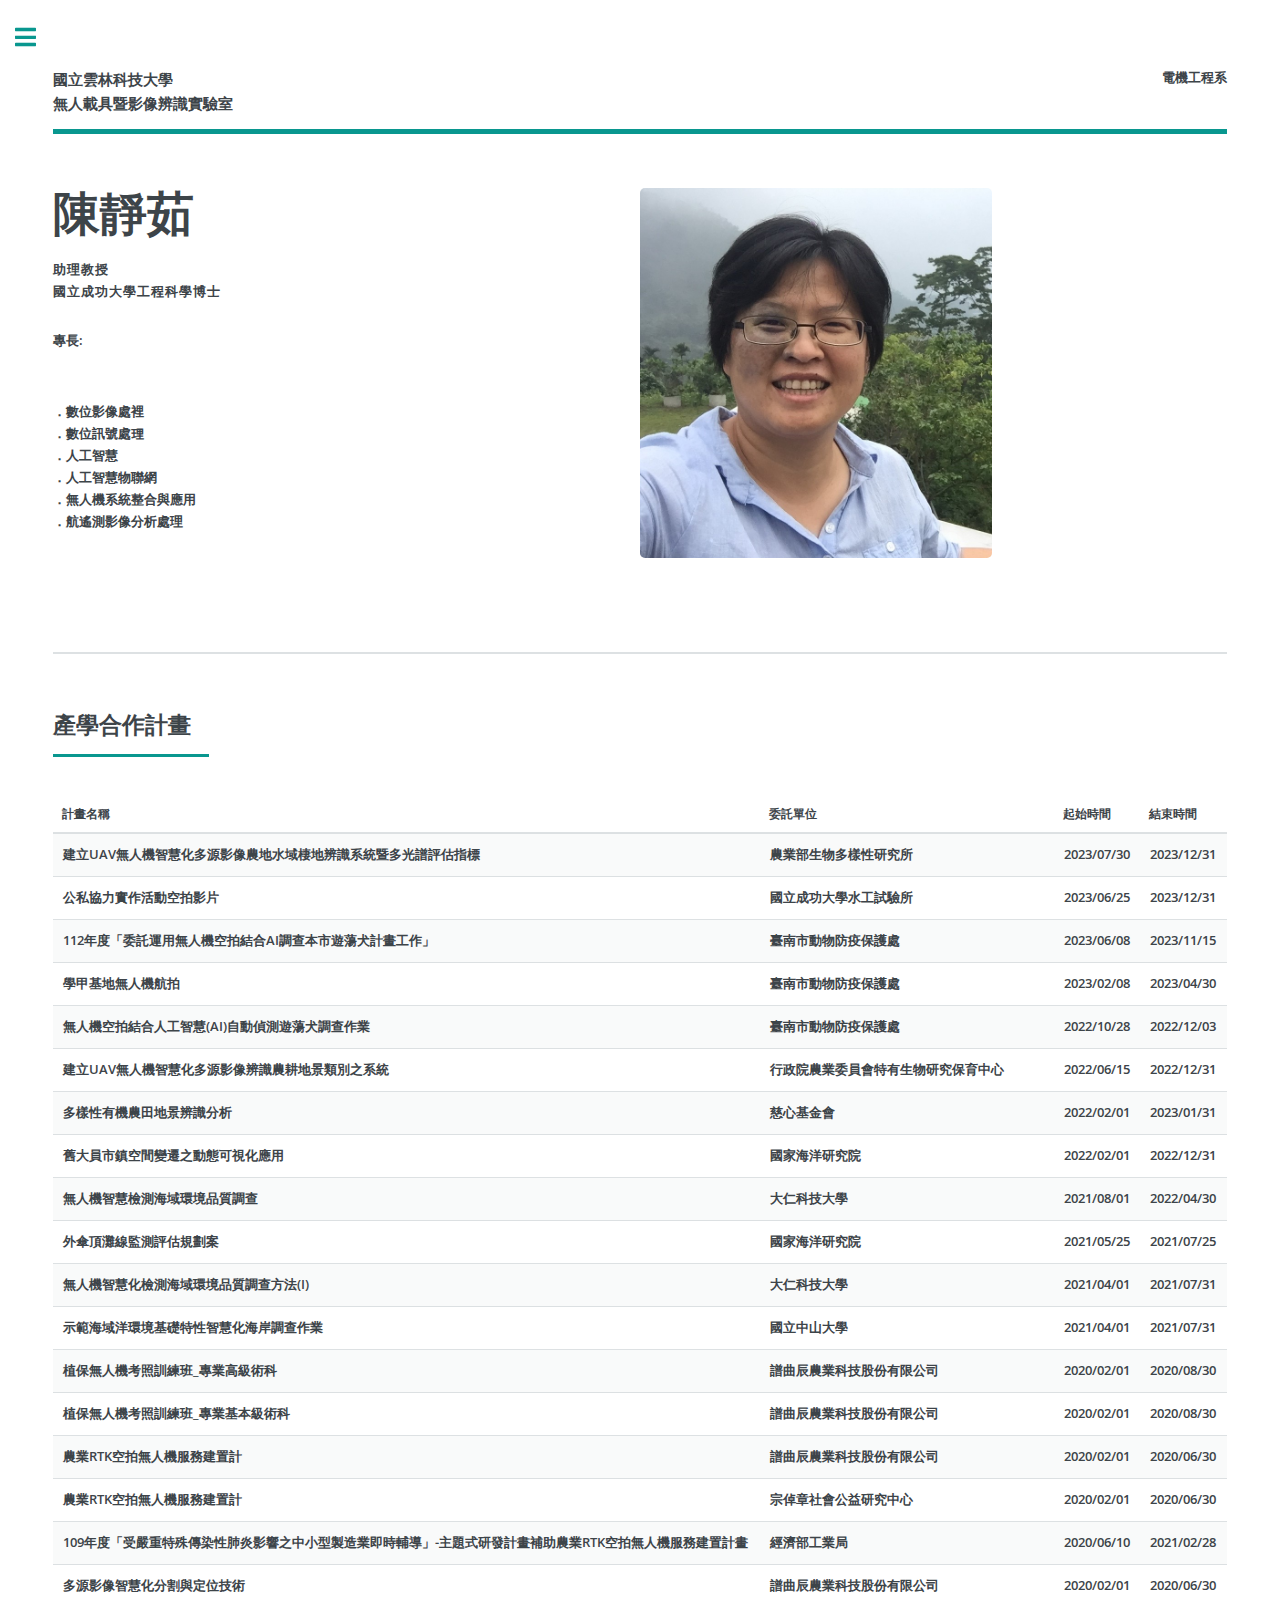
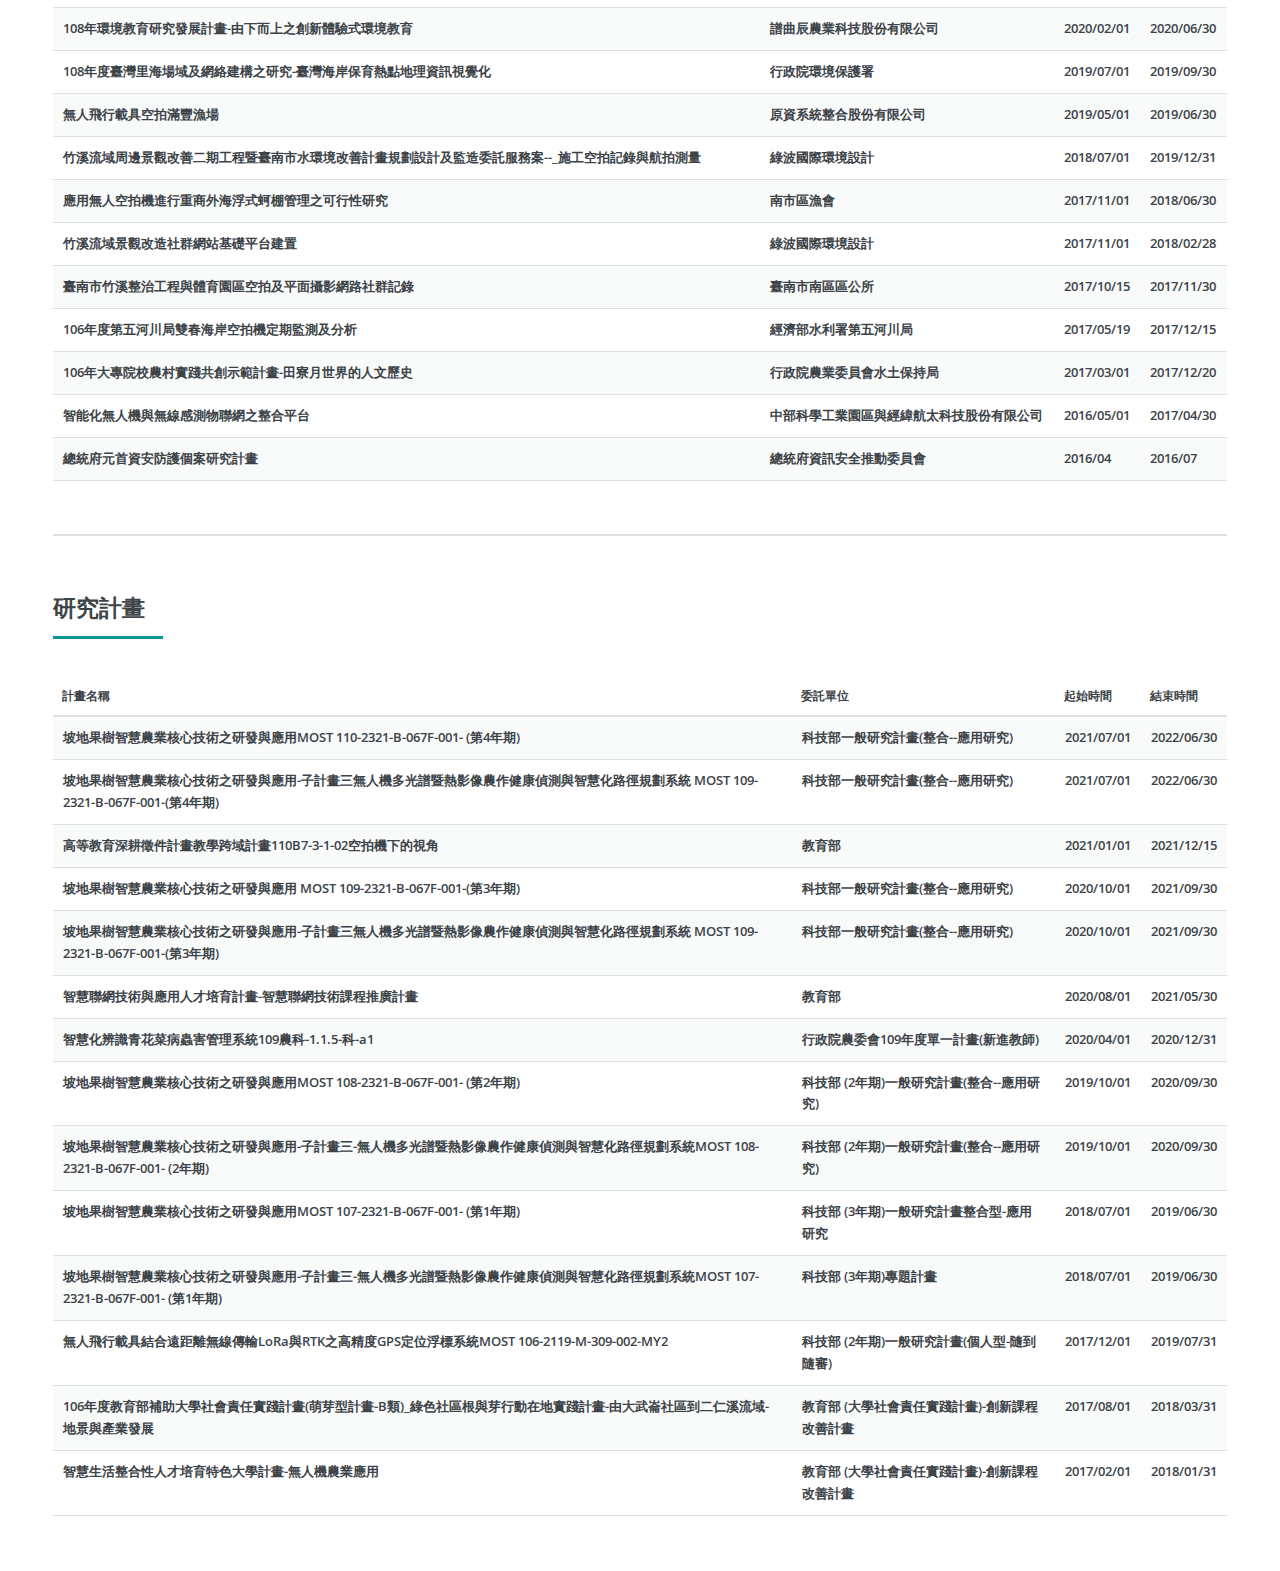
<file: index.html>
<!DOCTYPE HTML>
<!--
	Editorial by HTML5 UP
	html5up.net | @ajlkn
	Free for personal and commercial use under the CCA 3.0 license (html5up.net/license)
-->
<html>
	<head>
		<title>首頁</title>
		<meta charset="utf-8" />
		<meta name="viewport" content="width=device-width, initial-scale=1, user-scalable=no" />
		<link rel="stylesheet" href="assets/css/main.css" />
	</head>
	<body class="is-preload">

		<!-- Wrapper -->
			<div id="wrapper">

				<!-- Main -->
					<div id="main">
						<div class="inner">

							<!-- Header -->
								<header id="header">
									<a href="index.html" class="logo"><strong>國立雲林科技大學 <br />無人載具暨影像辨識實驗室</strong> </a>
									<ul class="icons">
										<li><strong>電機工程系</strong></li>
									</ul>
								</header>

							<!-- Banner -->
								<section id="banner">
									<div class="content">
										<header>
											<h1>陳靜茹</h1>
											<p><strong>助理教授</strong></br><strong>國立成功大學工程科學博士</strong></p>
											
										</header>
										<p><strong>專長:</strong></p></br>
										<p><strong>．數位影像處裡</br>．數位訊號處理</br>．人工智慧</br>．人工智慧物聯網</br>．無人機系統整合與應用</br>．航遙測影像分析處理</strong></p>
										<ul class="actions">
										</ul>
									</div>
									<span class="image object" >
										<img src="images/pic10.jpg" alt="" />
									</span>
								</section>

							<!-- Section -->
							<section>
								<header class="major">
									<h2>產學合作計畫</h2>
								</header>
								

								<div class="table-wrapper">
									<table>
										<thead>
											<tr>
												<th>計畫名稱</th>
												<th>委託單位</th>
												<th>起始時間</th>
												<th>結束時間</th>
											</tr>
										</thead>
										<tbody>
											<tr>
												<td><strong>建立UAV無人機智慧化多源影像農地水域棲地辨識系統暨多光譜評估指標</strong></td>
												<td><strong>農業部生物多樣性研究所</strong></td>
												<td><strong>2023/07/30</strong></td>
												<td><strong>2023/12/31</strong></td>
											</tr>
											<tr>
												<td><strong>公私協力實作活動空拍影片</strong></td>
												<td><strong>國立成功大學水工試驗所</strong></td>
												<td><strong>2023/06/25</strong></td>
												<td><strong>2023/12/31</strong></td>
											</tr>
											<tr>
												<td><strong>112年度「委託運用無人機空拍結合AI調查本市遊蕩犬計畫工作」</strong></td>
												<td><strong>臺南市動物防疫保護處</strong></td>
												<td><strong>2023/06/08</strong></td>
												<td><strong>2023/11/15</strong></td>
											</tr>
											<tr>
												<td><strong>學甲基地無人機航拍</strong></td>
												<td><strong>臺南市動物防疫保護處</strong></td>
												<td><strong>2023/02/08</strong></td>
												<td><strong>2023/04/30</strong></td>
											</tr>
											<tr>
												<td><strong>無人機空拍結合人工智慧(AI)自動偵測遊蕩犬調查作業</strong></td>
												<td><strong>臺南市動物防疫保護處</strong></td>
												<td><strong>2022/10/28</strong></td>
												<td><strong>2022/12/03</strong></td>
											</tr>
											<tr>
												<td><strong>建立UAV無人機智慧化多源影像辨識農耕地景類別之系統</strong></td>
												<td><strong>行政院農業委員會特有生物研究保育中心</strong></td>
												<td><strong>2022/06/15</strong></td>
												<td><strong>2022/12/31</strong></td>
											</tr>
											<tr>
												<td><strong>多樣性有機農田地景辨識分析 </strong></td>
												<td><strong>慈心基金會</strong></td>
												<td><strong>2022/02/01</strong></td>
												<td><strong>2023/01/31</strong></td>
											</tr>
											<tr>
												<td><strong>舊大員市鎮空間變遷之動態可視化應用</strong></td>
												<td><strong>國家海洋研究院</strong></td>
												<td><strong>2022/02/01</strong></td>
												<td><strong>2022/12/31</strong></td>
											</tr>
											<tr>
												<td><strong>無人機智慧檢測海域環境品質調查</strong></td>
												<td><strong>大仁科技大學</strong></td>
												<td><strong>2021/08/01</strong></td>
												<td><strong>2022/04/30</strong></td>
											</tr>
											<tr>
												<td><strong>外傘頂灘線監測評估規劃案</strong></td>
												<td><strong>國家海洋研究院</strong></td>
												<td><strong>2021/05/25</strong></td>
												<td><strong>2021/07/25</strong></td>
											</tr>
											<tr>
												<td><strong>無人機智慧化檢測海域環境品質調查方法(I)</strong></td>
												<td><strong>大仁科技大學</strong></td>
												<td><strong>2021/04/01</strong></td>
												<td><strong>2021/07/31</strong></td>
											</tr>
											<tr>
												<td><strong>示範海域洋環境基礎特性智慧化海岸調查作業</strong></td>
												<td><strong>國立中山大學</strong></td>
												<td><strong>2021/04/01</strong></td>
												<td><strong>2021/07/31</strong></td>
											</tr>
											<tr>
												<td><strong>植保無人機考照訓練班_專業高級術科</strong></td>
												<td><strong>譜曲辰農業科技股份有限公司</strong></td>
												<td><strong>2020/02/01</strong></td>
												<td><strong>2020/08/30</strong></td>
											</tr>
											<tr>
												<td><strong>植保無人機考照訓練班_專業基本級術科</strong></td>
												<td><strong>譜曲辰農業科技股份有限公司</strong></td>
												<td><strong>2020/02/01</strong></td>
												<td><strong>2020/08/30</strong></td>
											</tr>
											<tr>
												<td><strong>農業RTK空拍無人機服務建置計</strong></td>
												<td><strong>譜曲辰農業科技股份有限公司</strong></td>
												<td><strong>2020/02/01</strong></td>
												<td><strong>2020/06/30</strong></td>
											</tr>
											<tr>
												<td><strong>農業RTK空拍無人機服務建置計</strong></td>
												<td><strong>宗倬章社會公益研究中心</strong></td>
												<td><strong>2020/02/01</strong></td>
												<td><strong>2020/06/30</strong></td>
											</tr>
											<tr>
												<td><strong>109年度「受嚴重特殊傳染性肺炎影響之中小型製造業即時輔導」-主題式研發計畫補助農業RTK空拍無人機服務建置計畫
													</strong></td>
												<td><strong>經濟部工業局</strong></td>
												<td><strong>2020/06/10</strong></td>
												<td><strong>2021/02/28</strong></td>
											</tr>
											<tr>
												<td><strong>多源影像智慧化分割與定位技術</strong></td>
												<td><strong>譜曲辰農業科技股份有限公司</strong></td>
												<td><strong>2020/02/01</strong></td>
												<td><strong>2020/06/30</strong></td>
											</tr>
											<tr>
												<td><strong>108年環境教育研究發展計畫-由下而上之創新體驗式環境教育 </strong></td>
												<td><strong>譜曲辰農業科技股份有限公司</strong></td>
												<td><strong>2020/02/01</strong></td>
												<td><strong>2020/06/30</strong></td>
											</tr>
											<tr>
												<td><strong>108年度臺灣里海場域及網絡建構之研究-臺灣海岸保育熱點地理資訊視覺化 </strong></td>
												<td><strong>行政院環境保護署</strong></td>
												<td><strong>2019/07/01</strong></td>
												<td><strong>2019/09/30</strong></td>
											</tr>
											<tr>
												<td><strong>無人飛行載具空拍滿豐漁場</strong></td>
												<td><strong>原資系統整合股份有限公司</strong></td>
												<td><strong>2019/05/01</strong></td>
												<td><strong>2019/06/30</strong></td>
											</tr>
											<tr>
												<td><strong>竹溪流域周邊景觀改善二期工程暨臺南市水環境改善計畫規劃設計及監造委託服務案--_施工空拍記錄與航拍測量</strong></td>
												<td><strong>綠波國際環境設計</strong></td>
												<td><strong>2018/07/01</strong></td>
												<td><strong>2019/12/31</strong></td>
											</tr>
											<tr>
												<td><strong>應用無人空拍機進行重商外海浮式蚵棚管理之可行性研究</strong></td>
												<td><strong>南市區漁會</strong></td>
												<td><strong>2017/11/01</strong></td>
												<td><strong>2018/06/30</strong></td>
											</tr>

											<tr>
												<td><strong>竹溪流域景觀改造社群網站基礎平台建置</strong></td>
												<td><strong>綠波國際環境設計</strong></td>
												<td><strong>2017/11/01</strong></td>
												<td><strong>2018/02/28</strong></td>
											</tr>
											<tr>
												<td><strong>臺南市竹溪整治工程與體育園區空拍及平面攝影網路社群記錄</strong></td>
												<td><strong>臺南市南區區公所</strong></td>
												<td><strong>2017/10/15</strong></td>
												<td><strong>2017/11/30</strong></td>
											</tr>
											<tr>
												<td><strong>106年度第五河川局雙春海岸空拍機定期監測及分析</strong></td>
												<td><strong>經濟部水利署第五河川局</strong></td>
												<td><strong>2017/05/19</strong></td>
												<td><strong>2017/12/15</strong></td>
											</tr>
											<tr>
												<td><strong>106年大專院校農村實踐共創示範計畫-田寮月世界的人文歷史</strong></td>
												<td><strong>行政院農業委員會水土保持局</strong></td>
												<td><strong>2017/03/01</strong></td>
												<td><strong>2017/12/20</strong></td>
											</tr>
											<tr>
												<td><strong>智能化無人機與無線感測物聯網之整合平台</strong></td>
												<td><strong>中部科學工業園區與經緯航太科技股份有限公司</strong></td>
												<td><strong>2016/05/01</strong></td>
												<td><strong>2017/04/30</strong></td>
											</tr>
											<tr>
												<td><strong>總統府元首資安防護個案研究計畫</strong></td>
												<td><strong>總統府資訊安全推動委員會</strong></td>
												<td><strong>2016/04 </strong></td>
												<td><strong>2016/07</strong></td>
											</tr>
										</tbody>

									</table>
								</div>

									

								
							</section>
							<section>
								<header class="major">
									<h2>研究計畫</h2>
								</header>
								

								<div class="table-wrapper">
									<table>
										<thead>
											<tr>
												<th>計畫名稱</th>
												<th>委託單位</th>
												<th>起始時間</th>
												<th>結束時間</th>
											</tr>
										</thead>
										<tbody>
											<tr>
												<td><strong>坡地果樹智慧農業核心技術之研發與應用MOST 110-2321-B-067F-001- (第4年期)</strong></td>
												<td><strong>科技部一般研究計畫(整合--應用研究)</strong></td>
												<td><strong>2021/07/01</strong></td>
												<td><strong>2022/06/30</strong></td>
											</tr>
											<tr>
												<td><strong>坡地果樹智慧農業核心技術之研發與應用-子計畫三無人機多光譜暨熱影像農作健康偵測與智慧化路徑規劃系統 MOST 109-2321-B-067F-001-(第4年期)
													</strong></td>
												<td><strong>科技部一般研究計畫(整合--應用研究)</strong></td>
												<td><strong>2021/07/01</strong></td>
												<td><strong>2022/06/30</strong></td>
											</tr>
											<tr>
												<td><strong>高等教育深耕徵件計畫教學跨域計畫110B7-3-1-02空拍機下的視角</strong></td>
												<td><strong>教育部</strong></td>
												<td><strong>2021/01/01</strong></td>
												<td><strong>2021/12/15</strong></td>
											</tr>
											<tr>
												<td><strong>坡地果樹智慧農業核心技術之研發與應用 MOST 109-2321-B-067F-001-(第3年期)</strong></td>
												<td><strong>科技部一般研究計畫(整合--應用研究)</strong></td>
												<td><strong>2020/10/01</strong></td>
												<td><strong>2021/09/30</strong></td>
											</tr>
											<tr>
												<td><strong>坡地果樹智慧農業核心技術之研發與應用-子計畫三無人機多光譜暨熱影像農作健康偵測與智慧化路徑規劃系統 MOST 109-2321-B-067F-001-(第3年期)</strong></td>
												<td><strong>科技部一般研究計畫(整合--應用研究)</strong></td>
												<td><strong>2020/10/01</strong></td>
												<td><strong>2021/09/30</strong></td>
											</tr>
											<tr>
												<td><strong>智慧聯網技術與應用人才培育計畫-智慧聯網技術課程推廣計畫</strong></td>
												<td><strong>教育部</strong></td>
												<td><strong>2020/08/01</strong></td>
												<td><strong>2021/05/30</strong></td>
											</tr>
											<tr>
												<td><strong>智慧化辨識青花菜病蟲害管理系統109農科-1.1.5-科-a1 </strong></td>
												<td><strong>行政院農委會109年度單一計畫(新進教師)</strong></td>
												<td><strong>2020/04/01</strong></td>
												<td><strong>2020/12/31</strong></td>
											</tr>
											<tr>
												<td><strong>坡地果樹智慧農業核心技術之研發與應用MOST 108-2321-B-067F-001- (第2年期)</strong></td>
												<td><strong>科技部 (2年期)一般研究計畫(整合--應用研究)</strong></td>
												<td><strong>2019/10/01</strong></td>
												<td><strong>2020/09/30</strong></td>
											</tr>
											<tr>
												<td><strong>坡地果樹智慧農業核心技術之研發與應用-子計畫三-無人機多光譜暨熱影像農作健康偵測與智慧化路徑規劃系統MOST 108-2321-B-067F-001- (2年期)</strong></td>
												<td><strong>科技部 (2年期)一般研究計畫(整合--應用研究)</strong></td>
												<td><strong>2019/10/01</strong></td>
												<td><strong>2020/09/30</strong></td>
											</tr>
											<tr>
												<td><strong>坡地果樹智慧農業核心技術之研發與應用MOST 107-2321-B-067F-001- (第1年期)</strong></td>
												<td><strong>科技部 (3年期)一般研究計畫整合型-應用研究</strong></td>
												<td><strong>2018/07/01</strong></td>
												<td><strong>2019/06/30</strong></td>
											</tr>
											<tr>
												<td><strong>坡地果樹智慧農業核心技術之研發與應用-子計畫三-無人機多光譜暨熱影像農作健康偵測與智慧化路徑規劃系統MOST 107-2321-B-067F-001- (第1年期)</strong></td>
												<td><strong>科技部 (3年期)專題計畫</strong></td>
												<td><strong>2018/07/01</strong></td>
												<td><strong>2019/06/30</strong></td>
											</tr>
											<tr>
												<td><strong>無人飛行載具結合遠距離無線傳輸LoRa與RTK之高精度GPS定位浮標系統MOST 106-2119-M-309-002-MY2 </strong></td>
												<td><strong>科技部 (2年期)一般研究計畫(個人型-隨到隨審)</strong></td>
												<td><strong>2017/12/01</strong></td>
												<td><strong>2019/07/31</strong></td>
											</tr>
											<tr>
												<td><strong>106年度教育部補助大學社會責任實踐計畫(萌芽型計畫-B類)_綠色社區根與芽行動在地實踐計畫-由大武崙社區到二仁溪流域-地景與產業發展</strong></td>
												<td><strong>教育部 (大學社會責任實踐計畫)-創新課程改善計畫</strong></td>
												<td><strong>2017/08/01</strong></td>
												<td><strong>2018/03/31</strong></td>
											</tr>
											<tr>
												<td><strong>智慧生活整合性人才培育特色大學計畫-無人機農業應用</strong></td>
												<td><strong>教育部 (大學社會責任實踐計畫)-創新課程改善計畫</strong></td>
												<td><strong>2017/02/01</strong></td>
												<td><strong>2018/01/31</strong></td>
											</tr>
										</tbody>

									</table>
								</div>

									

								
							</section>
									<!--<section>
									<header class="major">
										<h2>計畫相關影片</h2>
									</header>
									<div class="posts">
										<article>
											<video class="image"width="320" height="240"  controls alt="">
												<source src="https://drive.google.com/file/d/1LUSdRInRn1Kz0rbnUiWyQl6Tg3vs3d57/view?usp=drive_link" type="video/mp4">
												</object> 
											  </video>
											<h3>無人機智慧辨識技術</h3>
											<ul class="actions">
											</ul>
										</article>
										<article>
											<video class="image"width="320" height="240"  controls alt="">
												<source src="https://drive.google.com/file/d/1xz4pvpMXoeLitFZB8HD5vb-BVql74wqQ/view?usp=drive_link" type="video/mp4">
												</object> 
											  </video>
											<h3>無人機結合AI控管遊蕩犬</h3>
											<ul class="actions">
											</ul>
										</article>
										<article>
											<video class="image"width="320" height="240"  controls alt="">
												<source src="https://drive.google.com/file/d/1XzflDi8s6D6rcv11UYFJbt_HZq4YmmeB/view?usp=drive_link" type="video/mp4">
												</object> 
											  </video>
											<h3>無人機精準農業智慧群飛應用科技</h3>
											<ul class="actions">
											</ul>
										</article>
										<article>
											<video class="image"width="320" height="240"  controls alt="">
												<source src="https://drive.google.com/file/d/1ltH1AwIxLGYCfnfnKNWhAJN8Th9mkIZn/view?usp=drive_link" type="video/mp4">
												</object> 
											  </video>
											<h3>不可不念雲科的理由之電機系老師都會運功🙌🏻</h3>
											<ul class="actions">
											</ul>
										</article>
									</div>
								</section>-->

						</div>
					</div>

				<!-- Sidebar -->
					<div id="sidebar">
						<div class="inner">

							<!-- Search 
								<section id="search" class="alt">
									<form method="post" action="#">
										<input type="text" name="query" id="query" placeholder="Search" />
									</form>
								</section>-->

							<!-- Menu -->
								<nav id="menu">
									<header class="major">
										<h2>Menu</h2>
									</header>
									<ul>
										<li><a href="index.html">首頁</a></li>
										<li><a href="generic.html">實驗室簡介</a></li>
										<li><a href="elements.html">獲獎紀錄</a></li>
										<li><a href="teach.html">論文與專題</a></li>
									</ul>
								</nav>
								<section>
									<header class="major">
										<h2>聯絡資訊</h2>
									</header>
									<!--<p>Sed varius enim lorem ullamcorper dolore aliquam aenean ornare velit lacus, ac varius enim lorem ullamcorper dolore. Proin sed aliquam facilisis ante interdum. Sed nulla amet lorem feugiat tempus aliquam.</p>
									-->
									<ul class="contact">
										<li class="icon solid fa-envelope"><a href="#">cjchen@yuntech.edu.tw</a></li>
										<li class="icon solid fa-phone">分機4253</li>
										<li class="icon solid fa-home">研究室EL324<br />
										</li>
									</ul>
								</section>
						</div>
					</div>

			</div>

		<!-- Scripts -->
			<script src="assets/js/jquery.min.js"></script>
			<script src="assets/js/browser.min.js"></script>
			<script src="assets/js/breakpoints.min.js"></script>
			<script src="assets/js/util.js"></script>
			<script src="assets/js/main.js"></script>

	</body>
</html>
</file>
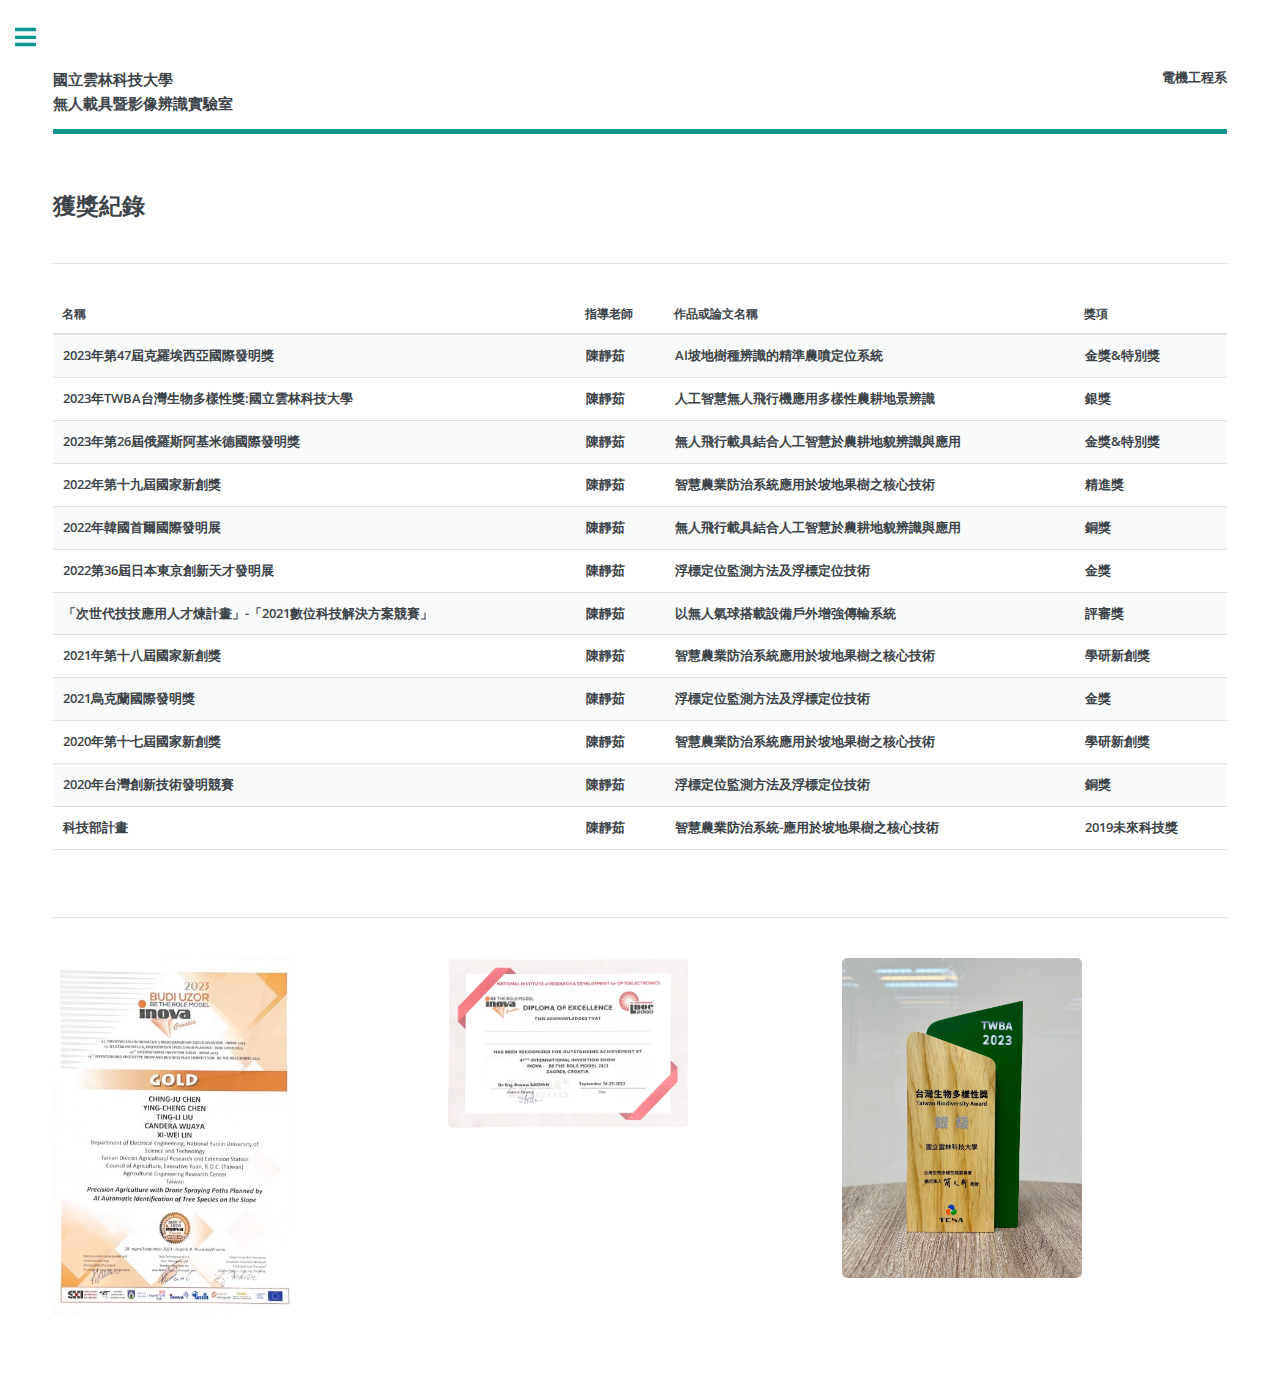
<file: elements.html>
<!DOCTYPE HTML>
<!--
	Editorial by HTML5 UP
	html5up.net | @ajlkn
	Free for personal and commercial use under the CCA 3.0 license (html5up.net/license)
-->
<html>
	<head>
		<title>實驗室簡介</title>
		<meta charset="utf-8" />
		<meta name="viewport" content="width=device-width, initial-scale=1, user-scalable=no" />
		<link rel="stylesheet" href="assets/css/main.css" />
	</head>
	<body class="is-preload">

		<!-- Wrapper -->
			<div id="wrapper">

				<!-- Main -->
					<div id="main">
						<div class="inner">

							<!-- Header -->
								<header id="header">
									<a href="index.html" class="logo"><strong>國立雲林科技大學 <br />無人載具暨影像辨識實驗室</strong> </a>
									<ul class="icons">
										<li><strong>電機工程系</strong></li>
									</ul>
								</header>

							<!-- Content -->
								<section>
									<header class="main">
										<h2>獲獎紀錄</h2>
									</header>
									<hr class="major" />

									<div class="table-wrapper">
                                        <table>
                                            <thead>
                                                <tr>
                                                    <th>名稱</th>
                                                    <th>指導老師</th>
                                                    <th>作品或論文名稱</th>
                                                    <th>獎項</th>
                                                </tr>
                                            </thead>
                                            <tbody>
												<tr>
                                                    <td><strong>2023年第47屆克羅埃西亞國際發明獎</strong></td>
                                                    <td><strong>陳靜茹</strong></td>
                                                    <td><strong>AI坡地樹種辨識的精準農噴定位系統</strong></td>
                                                    <td><strong>金獎&特別獎</strong></td>
                                                </tr> 
												<tr>
                                                    <td><strong>2023年TWBA台灣生物多樣性獎:國立雲林科技大學</strong></td>
                                                    <td><strong>陳靜茹</strong></td>
                                                    <td><strong>人工智慧無人飛行機應用多樣性農耕地景辨識</strong></td>
                                                    <td><strong>銀獎</strong></td>
                                                </tr> 
												<tr>
                                                    <td><strong>2023年第26屆俄羅斯阿基米德國際發明獎</strong></td>
                                                    <td><strong>陳靜茹</strong></td>
                                                    <td><strong>無人飛行載具結合人工智慧於農耕地貌辨識與應用</strong></td>
                                                    <td><strong>金獎&特別獎</strong></td>
                                                </tr> 
												<tr>
                                                    <td><strong>2022年第十九屆國家新創獎</strong></td>
                                                    <td><strong>陳靜茹</strong></td>
                                                    <td><strong>智慧農業防治系統應用於坡地果樹之核心技術</strong></td>
                                                    <td><strong>精進獎</strong></td>
                                                </tr> 
												<tr>
                                                    <td><strong>2022年韓國首爾國際發明展</strong></td>
                                                    <td><strong>陳靜茹</strong></td>
                                                    <td><strong>無人飛行載具結合人工智慧於農耕地貌辨識與應用</strong></td>
                                                    <td><strong>銅獎</strong></td>
                                                </tr>
												<tr>
                                                    <td><strong>2022第36屆日本東京創新天才發明展</strong></td>
                                                    <td><strong>陳靜茹</strong></td>
                                                    <td><strong>浮標定位監測方法及浮標定位技術</strong></td>
                                                    <td><strong>金獎</strong></td>
                                                </tr> 
												<tr>
                                                    <td><strong>「次世代技技應用人才煉計畫」-「2021數位科技解決方案競賽」</strong></td>
                                                    <td><strong>陳靜茹</strong></td>
                                                    <td><strong>以無人氣球搭載設備戶外增強傳輸系統</strong></td>
                                                    <td><strong>評審獎</strong></td>
                                                </tr>  
												<tr>
                                                    <td><strong>2021年第十八屆國家新創獎</strong></td>
                                                    <td><strong>陳靜茹</strong></td>
                                                    <td><strong>智慧農業防治系統應用於坡地果樹之核心技術</strong></td>
                                                    <td><strong>學研新創獎</strong></td>
                                                </tr>  
												<tr>
                                                    <td><strong>2021烏克蘭國際發明獎</strong></td>
                                                    <td><strong>陳靜茹</strong></td>
                                                    <td><strong>浮標定位監測方法及浮標定位技術</strong></td>
                                                    <td><strong>金獎</strong></td>
                                                </tr>  
												<tr>
                                                    <td><strong>2020年第十七屆國家新創獎</strong></td>
                                                    <td><strong>陳靜茹</strong></td>
                                                    <td><strong>智慧農業防治系統應用於坡地果樹之核心技術</strong></td>
                                                    <td><strong>學研新創獎</strong></td>
                                                </tr>  
												<tr>
                                                    <td><strong>2020年台灣創新技術發明競賽</strong></td>
                                                    <td><strong>陳靜茹</strong></td>
                                                    <td><strong>浮標定位監測方法及浮標定位技術</strong></td>
                                                    <td><strong>銅獎</strong></td>
                                                </tr>  
												<tr>
                                                    <td><strong>科技部計畫</strong></td>
                                                    <td><strong>陳靜茹</strong></td>
                                                    <td><strong>智慧農業防治系統-應用於坡地果樹之核心技術</strong></td>
                                                    <td><strong>2019未來科技獎</strong></td>
                                                </tr>  
                                            </tbody>

                                        </table>
                                    </div>
									<hr class="major" />
									<section>
										<header class="major">
											
										</header>
										
											<article>
												<div class="box alt">
													<div class="row gtr-50 gtr-uniform">
														<div class="col-4">
															<span class="imge fit">
																<a href="images/金牌.jpg" class="image"><img src="images/金牌.jpg" width="240" alt="" /></br></a>
																
															</span>
														</div>
														<div class="col-4">
															<span class="imge fit">
																<a href="images/特別獎.jpg" class="image"><img src="images/特別獎.jpg" width="240" alt="" /></a>
															</span>
														</div>
														<div class="col-4">
															<span class="imge fit">
																<a href="images/pic12.jpg" class="image"><img src="images/pic12.jpg" width="240" alt="" /></a>
															</span>
														</div>
													</div>
												</div>
											</article> 
									
								</section>

						</div>
					</div>
				<!-- Sidebar -->
					<div id="sidebar">
						<div class="inner">
						<!-- Menu -->
						<nav id="menu">
							<header class="major">
								<h2>Menu</h2>
							</header>
							<ul>
								<li><a href="index.html">首頁</a></li>
								<li><a href="generic.html">實驗室簡介</a></li>
								<li><a href="elements.html">獲獎紀錄</a></li>
								<li><a href="teach.html">論文與專題</a></li>
							</ul>
						</nav>
						<section>
							<header class="major">
								<h2>聯絡資訊</h2>
							</header>
							<!--<p>Sed varius enim lorem ullamcorper dolore aliquam aenean ornare velit lacus, ac varius enim lorem ullamcorper dolore. Proin sed aliquam facilisis ante interdum. Sed nulla amet lorem feugiat tempus aliquam.</p>
							-->
							<ul class="contact">
								<li class="icon solid fa-envelope"><a href="#">cjchen@yuntech.edu.tw</a></li>
								<li class="icon solid fa-phone">分機4253</li>
								<li class="icon solid fa-home">研究室EL324<br />
								</li>
							</ul>
						</section>

							<!-- Footer -->

						</div>
					</div>

			</div>

		<!-- Scripts -->
			<script src="assets/js/jquery.min.js"></script>
			<script src="assets/js/browser.min.js"></script>
			<script src="assets/js/breakpoints.min.js"></script>
			<script src="assets/js/util.js"></script>
			<script src="assets/js/main.js"></script>

	</body>
</html>
</file>
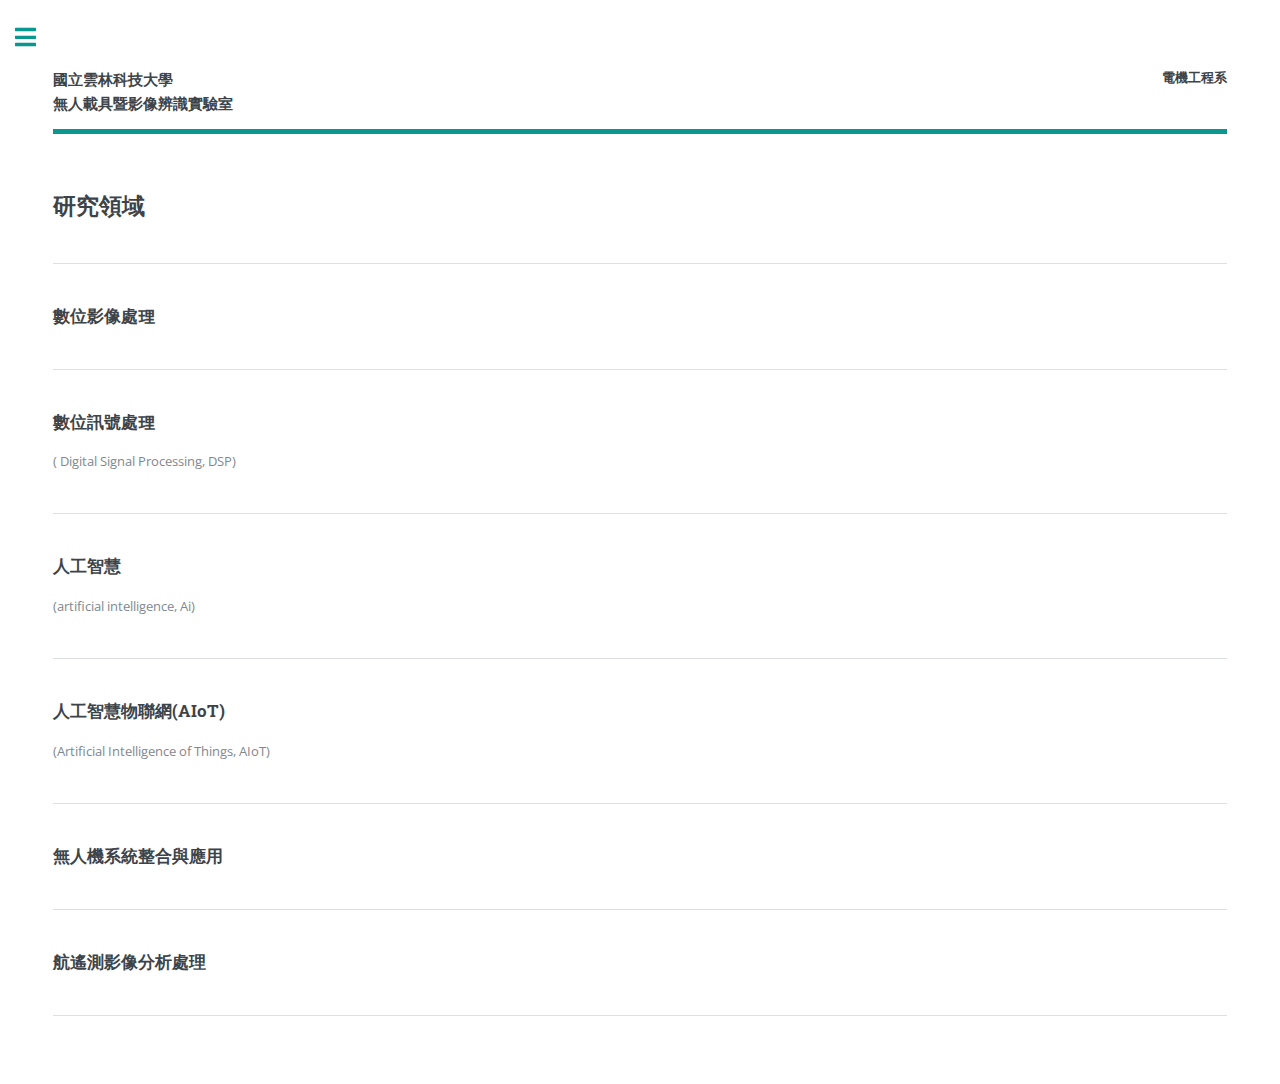
<file: generic.html>
<!DOCTYPE HTML>
<!--
	Editorial by HTML5 UP
	html5up.net | @ajlkn
	Free for personal and commercial use under the CCA 3.0 license (html5up.net/license)
-->
<html>
	<head>
		<title>實驗室簡介</title>
		<meta charset="utf-8" />
		<meta name="viewport" content="width=device-width, initial-scale=1, user-scalable=no" />
		<link rel="stylesheet" href="assets/css/main.css" />
	</head>
	<body class="is-preload">

		<!-- Wrapper -->
			<div id="wrapper">

				<!-- Main -->
					<div id="main">
						<div class="inner">

							<!-- Header -->
								<header id="header">
									<a href="index.html" class="logo"><strong>國立雲林科技大學 <br />無人載具暨影像辨識實驗室</strong></a>
									<ul class="icons">
										<li><strong>電機工程系</strong></li>
									</ul>
								</header>

							<!-- Content -->
								<section>
									<header class="main">
										<h2>研究領域</h2>
									</header>
									<hr class="major" />

									<h3>數位影像處理</h3>
									<p></p>
									
									<hr class="major" />

									<h3>數位訊號處理</h3>
									<p>( Digital Signal Processing, DSP)</p>
									
									<hr class="major" />

									<h3>人工智慧</h3>
									<p>(artificial intelligence, Ai)</p>
									
									<hr class="major" />
									<h3>人工智慧物聯網(AIoT)</h3>
									<p>(Artificial Intelligence of Things, AIoT)</p>
									<hr class="major" />
									<h3>無人機系統整合與應用</h3>
									<p></p>
									<hr class="major" />
									<h3>航遙測影像分析處理</h3>
									<p></p>
									<hr class="major" />
								</section>

						</div>
					</div>

				<!-- Sidebar -->
					<div id="sidebar">
						<div class="inner">

							
							<!-- Menu -->
							<nav id="menu">
								<header class="major">
									<h2>Menu</h2>
								</header>
								<ul>
									<li><a href="index.html">首頁</a></li>
									<li><a href="generic.html">實驗室簡介</a></li>
									<li><a href="elements.html">獲獎紀錄</a></li>
									<li><a href="teach.html">論文與專題</a></li>
								</ul>
							</nav>
							<section>
								<header class="major">
									<h2>聯絡資訊</h2>
								</header>
								<!--<p>Sed varius enim lorem ullamcorper dolore aliquam aenean ornare velit lacus, ac varius enim lorem ullamcorper dolore. Proin sed aliquam facilisis ante interdum. Sed nulla amet lorem feugiat tempus aliquam.</p>
								-->
								<ul class="contact">
									<li class="icon solid fa-envelope"><a href="#">cjchen@yuntech.edu.tw</a></li>
									<li class="icon solid fa-phone">分機4253</li>
									<li class="icon solid fa-home">研究室EL324<br />
									</li>
								</ul>
							</section>
						</div>
					</div>

			</div>

		<!-- Scripts -->
			<script src="assets/js/jquery.min.js"></script>
			<script src="assets/js/browser.min.js"></script>
			<script src="assets/js/breakpoints.min.js"></script>
			<script src="assets/js/util.js"></script>
			<script src="assets/js/main.js"></script>

	</body>
</html>
</file>
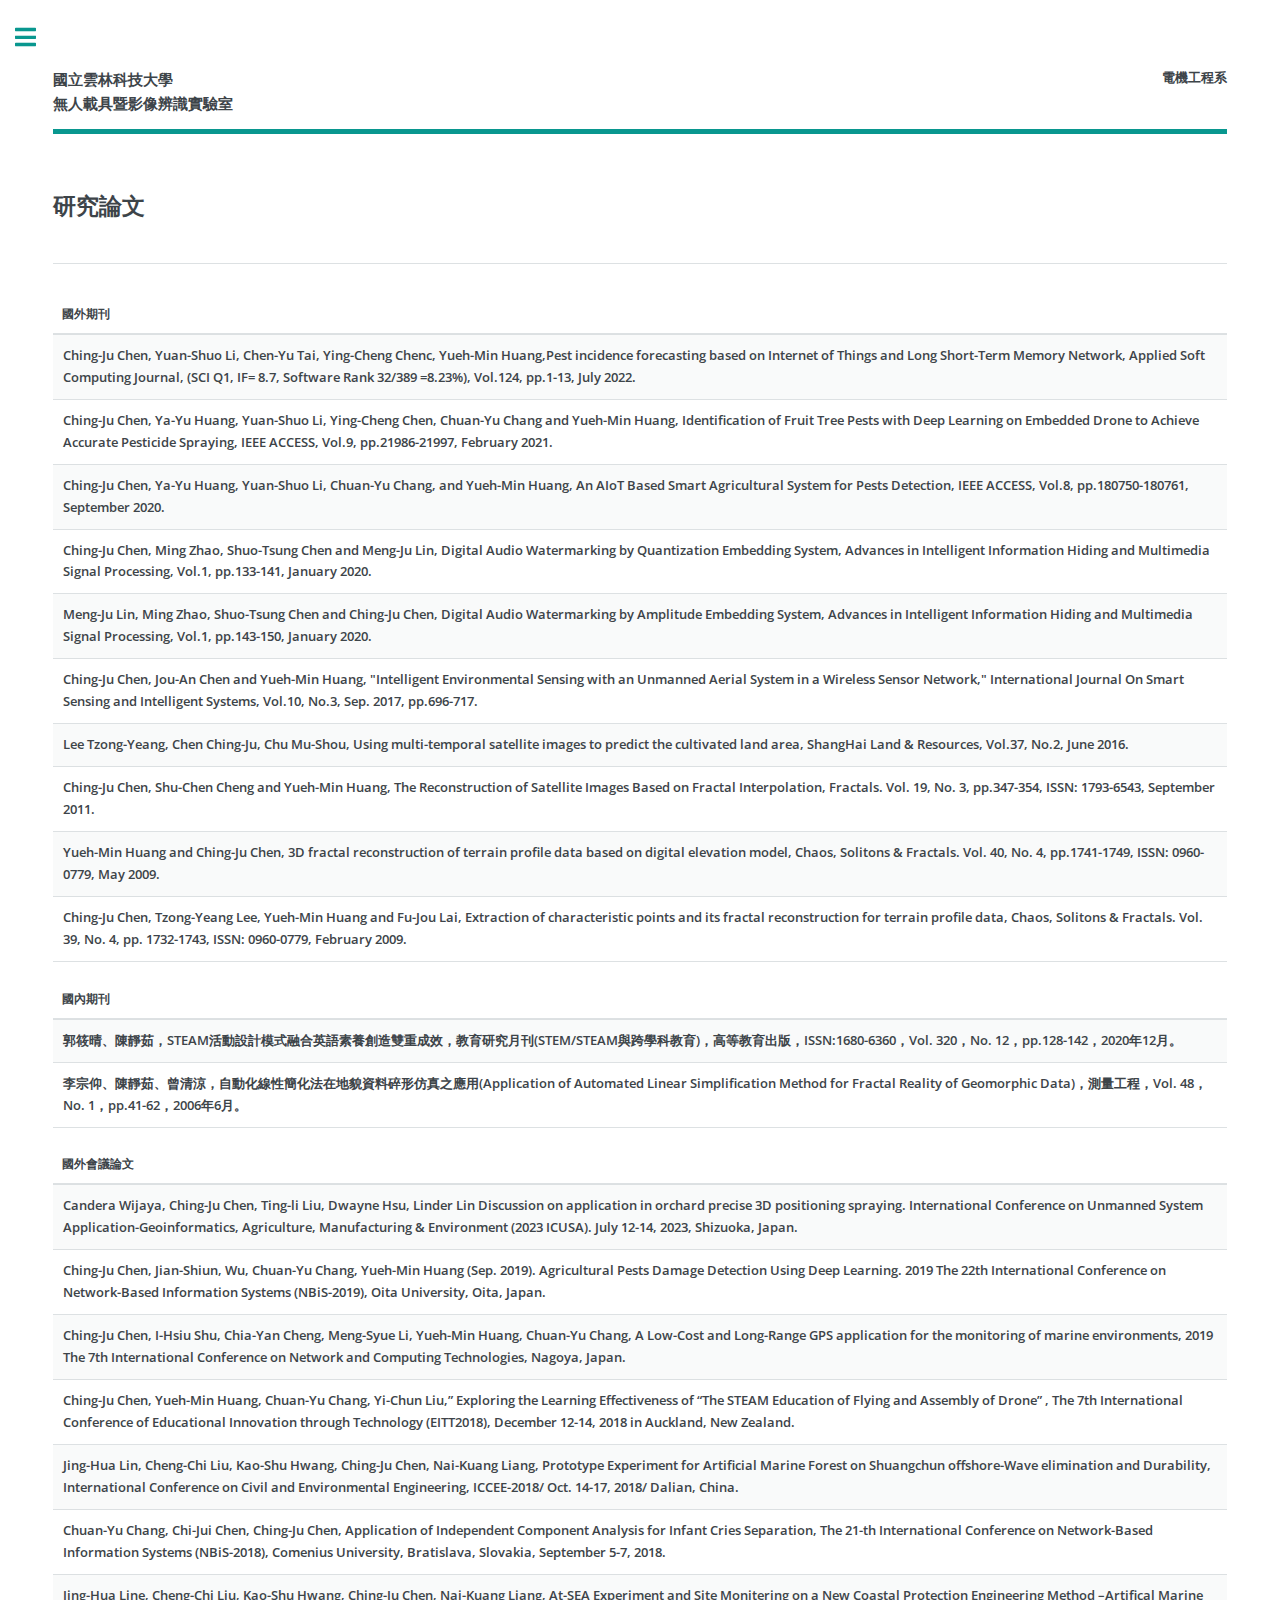
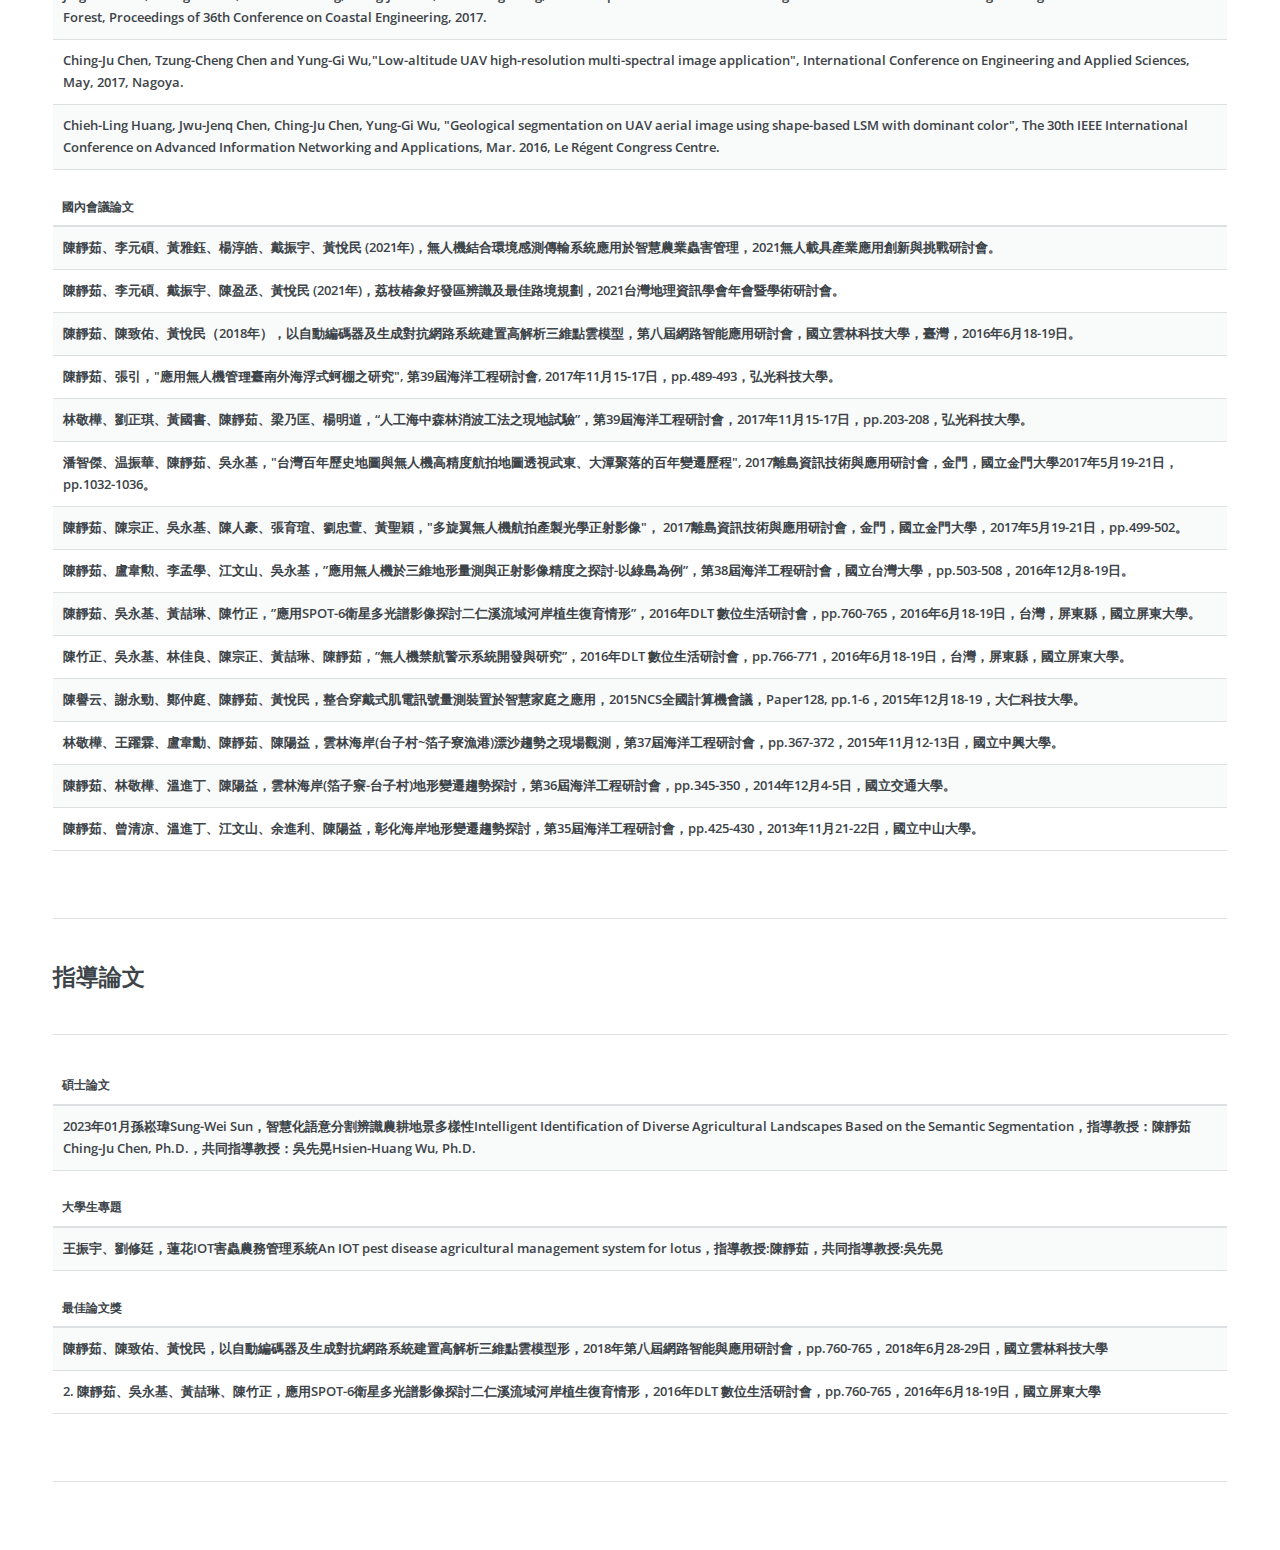
<file: teach.html>
<!DOCTYPE HTML>
<!--
	Editorial by HTML5 UP
	html5up.net | @ajlkn
	Free for personal and commercial use under the CCA 3.0 license (html5up.net/license)
-->
<html>
	<head>
		<title>實驗室簡介</title>
		<meta charset="utf-8" />
		<meta name="viewport" content="width=device-width, initial-scale=1, user-scalable=no" />
		<link rel="stylesheet" href="assets/css/main.css" />
	</head>
	<body class="is-preload">

		<!-- Wrapper -->
			<div id="wrapper">

				<!-- Main -->
					<div id="main">
						<div class="inner">

							<!-- Header -->
								<header id="header">
									<a href="index.html" class="logo"><strong>國立雲林科技大學 <br />無人載具暨影像辨識實驗室</strong> </a>
									<ul class="icons">
										<li><strong>電機工程系</strong></li>
									</ul>
								</header>
								<section>
									<header class="main">
										<h2>研究論文</h2>
									</header>
									<hr class="major" />
									<div class="table-wrapper">
                                        <table>
                                            <thead>
                                                <tr>
                                                    <th>國外期刊</th>
                                                </tr>
                                            </thead>
                                            <tbody>
												<tr>
                                                    <td><strong>Ching-Ju Chen, Yuan-Shuo Li, Chen-Yu Tai, Ying-Cheng Chenc, Yueh-Min Huang,Pest incidence forecasting based on Internet of Things and Long Short-Term Memory Network, Applied Soft Computing Journal, (SCI Q1, IF= 8.7, Software Rank 32/389 =8.23%), Vol.124, pp.1-13, July 2022.</strong></td>
                                                </tr>  
												<tr>
                                                    <td><strong>Ching-Ju Chen, Ya-Yu Huang, Yuan-Shuo Li, Ying-Cheng Chen, Chuan-Yu Chang and Yueh-Min Huang, Identification of Fruit Tree Pests with Deep Learning on Embedded Drone to Achieve Accurate Pesticide Spraying, IEEE ACCESS, Vol.9, pp.21986-21997, February 2021.</strong></td>
                                                </tr>  
												<tr>
                                                    <td><strong>Ching-Ju Chen, Ya-Yu Huang, Yuan-Shuo Li, Chuan-Yu Chang, and Yueh-Min Huang, An AIoT Based Smart Agricultural System for Pests Detection, IEEE ACCESS, Vol.8, pp.180750-180761, September 2020.</strong></td>
                                                </tr>  
												<tr>
                                                    <td><strong>Ching-Ju Chen, Ming Zhao, Shuo-Tsung Chen and Meng-Ju Lin, Digital Audio Watermarking by Quantization Embedding System, Advances in Intelligent Information Hiding and Multimedia Signal Processing, Vol.1, pp.133-141, January 2020. </strong></td>
                                                </tr>  
												<tr>
                                                    <td><strong>Meng-Ju Lin, Ming Zhao, Shuo-Tsung Chen and Ching-Ju Chen, Digital Audio Watermarking by Amplitude Embedding System, Advances in Intelligent Information Hiding and Multimedia Signal Processing, Vol.1, pp.143-150, January 2020.</strong></td>
                                                </tr>  
												<tr>
                                                    <td><strong>Ching-Ju Chen, Jou-An Chen and Yueh-Min Huang, "Intelligent Environmental Sensing with an Unmanned Aerial System in a Wireless Sensor Network," International Journal On Smart Sensing and Intelligent Systems, Vol.10, No.3, Sep. 2017, pp.696-717.</strong></td>
                                                </tr>  
												<tr>
                                                    <td><strong>Lee Tzong-Yeang, Chen Ching-Ju, Chu Mu-Shou, Using multi-temporal satellite images to predict the cultivated land area, ShangHai Land & Resources, Vol.37, No.2, June 2016.</strong></td>
                                                </tr>  
												<tr>
                                                    <td><strong>Ching-Ju Chen, Shu-Chen Cheng and Yueh-Min Huang, The Reconstruction of Satellite Images Based on Fractal Interpolation, Fractals. Vol. 19, No. 3, pp.347-354, ISSN: 1793-6543, September 2011.</strong></td>
                                                </tr>  
												<tr>
                                                    <td><strong>Yueh-Min Huang and Ching-Ju Chen, 3D fractal reconstruction of terrain profile data based on digital elevation model, Chaos, Solitons & Fractals. Vol. 40, No. 4, pp.1741-1749, ISSN: 0960-0779, May 2009.</strong></td>
                                                </tr>  
												<tr>
                                                    <td><strong>Ching-Ju Chen, Tzong-Yeang Lee, Yueh-Min Huang and Fu-Jou Lai, Extraction of characteristic points and its fractal reconstruction for terrain profile data, Chaos, Solitons & Fractals. Vol. 39, No. 4, pp. 1732-1743, ISSN: 0960-0779, February 2009.</strong></td>
                                                </tr>   
                                            </tbody>
										</table>
										<table>
											<thead>
                                                <tr>
                                                    <th>國內期刊</th>
                                                </tr>
                                            </thead>
                                            <tbody>
												<tr>
                                                    <td><strong>郭筱晴、陳靜茹，STEAM活動設計模式融合英語素養創造雙重成效，教育研究月刊(STEM/STEAM與跨學科教育)，高等教育出版，ISSN:1680-6360，Vol. 320，No. 12，pp.128-142，2020年12月。</strong></td>
                                                </tr>  
												<tr>
                                                    <td><strong>李宗仰、陳靜茹、曾清涼，自動化線性簡化法在地貌資料碎形仿真之應用(Application of Automated Linear Simplification Method for Fractal Reality of Geomorphic Data)，測量工程，Vol. 48，No. 1，pp.41-62，2006年6月。</strong></td>
                                                </tr>  
                                            </tbody>
										</table>
										<table>
											<thead>
                                                <tr>
                                                    <th>國外會議論文</th>
                                                </tr>
                                            </thead>
                                            <tbody>
												<tr>
                                                    <td><strong>Candera Wijaya, Ching-Ju Chen, Ting-li Liu, Dwayne Hsu, Linder Lin Discussion on application in orchard precise 3D positioning spraying. International Conference on Unmanned System Application-Geoinformatics, Agriculture, Manufacturing & Environment (2023 ICUSA). July 12-14, 2023, Shizuoka, Japan.</strong></td>
                                                </tr>  
												<tr>
                                                    <td><strong>Ching-Ju Chen, Jian-Shiun, Wu, Chuan-Yu Chang, Yueh-Min Huang (Sep. 2019). Agricultural Pests Damage Detection Using Deep Learning. 2019 The 22th International Conference on Network-Based Information Systems (NBiS-2019), Oita University, Oita, Japan.</strong></td>
                                                </tr>  
												<tr>
                                                    <td><strong>Ching-Ju Chen, I-Hsiu Shu, Chia-Yan Cheng, Meng-Syue Li, Yueh-Min Huang, Chuan-Yu Chang, A Low-Cost and Long-Range GPS application for the monitoring of marine environments, 2019 The 7th International Conference on Network and Computing Technologies, Nagoya, Japan.</strong></td>
                                                </tr>  
												<tr>
                                                    <td><strong>Ching-Ju Chen, Yueh-Min Huang, Chuan-Yu Chang, Yi-Chun Liu,” Exploring the Learning Effectiveness of “The STEAM Education of Flying and Assembly of Drone” , The 7th International Conference of Educational Innovation through Technology (EITT2018), December 12-14, 2018 in Auckland, New Zealand.</strong></td>
                                                </tr>  
												<tr>
                                                    <td><strong>Jing-Hua Lin, Cheng-Chi Liu, Kao-Shu Hwang, Ching-Ju Chen, Nai-Kuang Liang, Prototype Experiment for Artificial Marine Forest on Shuangchun offshore-Wave elimination and Durability, International Conference on Civil and Environmental Engineering, ICCEE-2018/ Oct. 14-17, 2018/ Dalian, China.</strong></td>
                                                </tr>  
												<tr>
                                                    <td><strong>Chuan-Yu Chang, Chi-Jui Chen, Ching-Ju Chen, Application of Independent Component Analysis for Infant Cries Separation, The 21-th International Conference on Network-Based Information Systems (NBiS-2018), Comenius University, Bratislava, Slovakia, September 5-7, 2018.</strong></td>
                                                </tr>  
												<tr>
                                                    <td><strong>Jing-Hua Line, Cheng-Chi Liu, Kao-Shu Hwang, Ching-Ju Chen, Nai-Kuang Liang, At-SEA Experiment and Site Monitering on a New Coastal Protection Engineering Method –Artifical Marine Forest, Proceedings of 36th Conference on Coastal Engineering, 2017.</strong></td>
                                                </tr>  
												<tr>
                                                    <td><strong>Ching-Ju Chen, Tzung-Cheng Chen and Yung-Gi Wu,"Low-altitude UAV high-resolution multi-spectral image application", International Conference on Engineering and Applied Sciences, May, 2017, Nagoya.</strong></td>
                                                </tr>  
												<tr>
                                                    <td><strong>Chieh-Ling Huang, Jwu-Jenq Chen, Ching-Ju Chen, Yung-Gi Wu, "Geological segmentation on UAV aerial image using shape-based LSM with dominant color", The 30th IEEE International Conference on Advanced Information Networking and Applications, Mar. 2016, Le Régent Congress Centre. </strong></td>
                                                </tr>   
                                            </tbody>
                                        </table>
										<table>
											<thead>
                                                <tr>
                                                    <th>國內會議論文</th>
                                                </tr>
                                            </thead>
                                            <tbody>
												<tr>
                                                    <td><strong>陳靜茹、李元碩、黃雅鈺、楊淳皓、戴振宇、黃悅民 (2021年)，無人機結合環境感測傳輸系統應用於智慧農業蟲害管理，2021無人載具產業應用創新與挑戰研討會。</strong></td>
                                                </tr>  
												<tr>
                                                    <td><strong>陳靜茹、李元碩、戴振宇、陳盈丞、黃悅民 (2021年)，荔枝椿象好發區辨識及最佳路境規劃，2021台灣地理資訊學會年會暨學術研討會。</strong></td>
                                                </tr>  
												<tr>
                                                    <td><strong>陳靜茹、陳致佑、黃悅民（2018年），以自動編碼器及生成對抗網路系統建置高解析三維點雲模型，第八屆網路智能應用研討會，國立雲林科技大學，臺灣，2016年6月18-19日。</strong></td>
                                                </tr>  
												<tr>
                                                    <td><strong>陳靜茹、張引，"應用無人機管理臺南外海浮式蚵棚之研究", 第39屆海洋工程研討會, 2017年11月15-17日，pp.489-493，弘光科技大學。</strong></td>
                                                </tr>  
												<tr>
                                                    <td><strong>林敬樺、劉正琪、黃國書、陳靜茹、梁乃匡、楊明道，“人工海中森林消波工法之現地試驗”，第39屆海洋工程研討會，2017年11月15-17日，pp.203-208，弘光科技大學。</strong></td>
                                                </tr>  
												<tr>
                                                    <td><strong>潘智傑、温振華、陳靜茹、吳永基，"台灣百年歷史地圖與無人機高精度航拍地圖透視武東、大潭聚落的百年變遷歷程", 2017離島資訊技術與應用研討會，金門，國立金門大學2017年5月19-21日，pp.1032-1036。</strong></td>
                                                </tr>  
												<tr>
                                                    <td><strong>陳靜茹、陳宗正、吳永基、陳人豪、張育瑄、劉忠萱、黃聖穎，"多旋翼無人機航拍產製光學正射影像"， 2017離島資訊技術與應用研討會，金門，國立金門大學，2017年5月19-21日，pp.499-502。</strong></td>
                                                </tr>  
												<tr>
                                                    <td><strong>陳靜茹、盧韋勲、李孟學、江文山、吳永基，”應用無人機於三維地形量測與正射影像精度之探討-以綠島為例”，第38屆海洋工程研討會，國立台灣大學，pp.503-508，2016年12月8-19日。</strong></td>
                                                </tr>  
												<tr>
                                                    <td><strong>陳靜茹、吳永基、黃喆琳、陳竹正，”應用SPOT-6衛星多光譜影像探討二仁溪流域河岸植生復育情形”，2016年DLT 數位生活研討會，pp.760-765，2016年6月18-19日，台灣，屏東縣，國立屏東大學。 </strong></td>
                                                </tr>   
												<tr>
                                                    <td><strong>陳竹正、吳永基、林佳良、陳宗正、黃喆琳、陳靜茹，”無人機禁航警示系統開發與研究”，2016年DLT 數位生活研討會，pp.766-771，2016年6月18-19日，台灣，屏東縣，國立屏東大學。</strong></td>
                                                </tr>  
												<tr>
                                                    <td><strong>陳譽云、謝永勁、鄭仲庭、陳靜茹、黃悅民，整合穿戴式肌電訊號量測裝置於智慧家庭之應用，2015NCS全國計算機會議，Paper128, pp.1-6，2015年12月18-19，大仁科技大學。</strong></td>
                                                </tr>  
												<tr>
                                                    <td><strong>林敬樺、王躍霖、盧韋勳、陳靜茹、陳陽益，雲林海岸(台子村~箔子寮漁港)漂沙趨勢之現場觀測，第37屆海洋工程研討會，pp.367-372，2015年11月12-13日，國立中興大學。</strong></td>
                                                </tr>  
												<tr>
                                                    <td><strong>陳靜茹、林敬樺、溫進丁、陳陽益，雲林海岸(箔子竂-台子村)地形變遷趨勢探討，第36屆海洋工程研討會，pp.345-350，2014年12月4-5日，國立交通大學。</strong></td>
                                                </tr>  
												<tr>
                                                    <td><strong>陳靜茹、曾清凉、溫進丁、江文山、余進利、陳陽益，彰化海岸地形變遷趨勢探討，第35屆海洋工程研討會，pp.425-430，2013年11月21-22日，國立中山大學。</strong></td>
                                                </tr> 
                                            </tbody>
                                        </table>
                                        
                                    </div>
									<hr class="major" />
									<section>
										<header class="major">
											
										</header>
										
											</article> 
									
								</section>

							<!-- Content -->
								<section>
									<header class="main">
										<h2>指導論文</h2>
									</header>
									<hr class="major" />
									<div class="table-wrapper">
                                        <table>
                                            <thead>
                                                <tr>
                                                    <th>碩士論文</th>
                                                </tr>
                                            </thead>
                                            <tbody>
												
												<tr>
                                                    <td><strong>2023年01月孫崧瑋Sung-Wei Sun，智慧化語意分割辨識農耕地景多樣性Intelligent Identification of Diverse Agricultural Landscapes Based on the Semantic Segmentation，指導教授：陳靜茹 Ching-Ju Chen, Ph.D.，共同指導教授：吳先晃Hsien-Huang Wu, Ph.D.</strong></td>
                                                </tr>  
                                            </tbody>

                                        </table>
                                        <table>
                                            <thead>
                                                <tr>
                                                    <th>大學生專題</th>
                                                </tr>
                                            </thead>
                                            <tbody>
												
												<tr>
                                                    <td><strong>王振宇、劉修廷，蓮花IOT害蟲農務管理系統An IOT pest disease agricultural management system for lotus，指導教授:陳靜茹，共同指導教授:吳先晃</strong></td>
                                                </tr>  
                                            </tbody>

                                        </table>
                                        <table>
                                            <thead>
                                                <tr>
                                                    <th>最佳論文獎</th>
                                                </tr>
                                            </thead>
                                            <tbody>
												
												<tr>
                                                    <td><strong>陳靜茹、陳致佑、黃悅民，以自動編碼器及生成對抗網路系統建置高解析三維點雲模型形，2018年第八屆網路智能與應用研討會，pp.760-765，2018年6月28-29日，國立雲林科技大學</strong></td>
                                                </tr>  
                                                <tr>
                                                    <td><strong>2.	陳靜茹、吳永基、黃喆琳、陳竹正，應用SPOT-6衛星多光譜影像探討二仁溪流域河岸植生復育情形，2016年DLT 數位生活研討會，pp.760-765，2016年6月18-19日，國立屏東大學</strong></td>
                                                </tr>  
                                            </tbody>

                                        </table>
                                    </div>
									<hr class="major" />
									<section>
										<header class="major">
											
										</header>
										
											</article> 
									
								</section>

						</div>
					</div>
				<!-- Sidebar -->
					<div id="sidebar">
						<div class="inner">
						<!-- Menu -->
						<nav id="menu">
							<header class="major">
								<h2>Menu</h2>
							</header>
							<ul>
								<li><a href="index.html">首頁</a></li>
								<li><a href="generic.html">實驗室簡介</a></li>
								<li><a href="elements.html">獲獎紀錄</a></li>
								<li><a href="teach.html">論文與專題</a></li>
							</ul>
						</nav>
						<section>
							<header class="major">
								<h2>聯絡資訊</h2>
							</header>
							<!--<p>Sed varius enim lorem ullamcorper dolore aliquam aenean ornare velit lacus, ac varius enim lorem ullamcorper dolore. Proin sed aliquam facilisis ante interdum. Sed nulla amet lorem feugiat tempus aliquam.</p>
							-->
							<ul class="contact">
								<li class="icon solid fa-envelope"><a href="#">cjchen@yuntech.edu.tw</a></li>
								<li class="icon solid fa-phone">分機4253</li>
								<li class="icon solid fa-home">研究室EL324<br />
								</li>
							</ul>
						</section>

							<!-- Footer -->

						</div>
					</div>

			</div>

		<!-- Scripts -->
			<script src="assets/js/jquery.min.js"></script>
			<script src="assets/js/browser.min.js"></script>
			<script src="assets/js/breakpoints.min.js"></script>
			<script src="assets/js/util.js"></script>
			<script src="assets/js/main.js"></script>

	</body>
</html>
</file>
<file: assets/css/main.css>
@import url(fontawesome-all.min.css);
@import url("https://fonts.googleapis.com/css?family=Open+Sans:400,600,400italic,600italic|Roboto+Slab:400,700");
/*
	Editorial by HTML5 UP
	html5up.net | @ajlkn
	Free for personal and commercial use under the CCA 3.0 license (html5up.net/license)
*/
html, body, div, span, applet, object,
iframe, h1, h2, h3, h4, h5, h6, p, blockquote,
pre, a, abbr, acronym, address, big, cite,
code, del, dfn, em, img, ins, kbd, q, s, samp,
small, strike, strong, sub, sup, tt, var, b,
u, i, center, dl, dt, dd, ol, ul, li, fieldset,
form, label, legend, table, caption, tbody,
tfoot, thead, tr, th, td, article, aside,
canvas, details, embed, figure, figcaption,
footer, header, hgroup, menu, nav, output, ruby,
section, summary, time, mark, audio, video {
  margin: 0;
  padding: 0;
  border: 0;
  font-size: 100%;
  font: inherit;
  vertical-align: baseline; }

article, aside, details, figcaption, figure,
footer, header, hgroup, menu, nav, section {
  display: block; }

body {
  line-height: 1; }

ol, ul {
  list-style: none; }

blockquote, q {
  quotes: none; }
  blockquote:before, blockquote:after, q:before, q:after {
    content: '';
    content: none; }

table {
  border-collapse: collapse;
  border-spacing: 0; }

body {
  -webkit-text-size-adjust: none; }

mark {
  background-color: transparent;
  color: inherit; }

input::-moz-focus-inner {
  border: 0;
  padding: 0; }

input, select, textarea {
  -moz-appearance: none;
  -webkit-appearance: none;
  -ms-appearance: none;
  appearance: none; }

/* Basic */
@-ms-viewport {
  width: device-width; }

body {
  -ms-overflow-style: scrollbar; }

@media screen and (max-width: 480px) {
  html, body {
    min-width: 320px; } }

html {
  box-sizing: border-box; }

*, *:before, *:after {
  box-sizing: inherit; }

body {
  background: #ffffff; }
  body.is-preload *, body.is-preload *:before, body.is-preload *:after, body.is-resizing *, body.is-resizing *:before, body.is-resizing *:after {
    -moz-animation: none !important;
    -webkit-animation: none !important;
    -ms-animation: none !important;
    animation: none !important;
    -moz-transition: none !important;
    -webkit-transition: none !important;
    -ms-transition: none !important;
    transition: none !important; }

/* Type */
body, input, select, textarea {
  color: #7f888f;
  font-family: "Open Sans", sans-serif;
  font-size: 13pt;
  font-weight: 400;
  line-height: 1.65; }
  @media screen and (max-width: 1680px) {
    body, input, select, textarea {
      font-size: 11pt; } }
  @media screen and (max-width: 1280px) {
    body, input, select, textarea {
      font-size: 10pt; } }
  @media screen and (max-width: 360px) {
    body, input, select, textarea {
      font-size: 9pt; } }

a {
  -moz-transition: color 0.2s ease-in-out, border-bottom-color 0.2s ease-in-out;
  -webkit-transition: color 0.2s ease-in-out, border-bottom-color 0.2s ease-in-out;
  -ms-transition: color 0.2s ease-in-out, border-bottom-color 0.2s ease-in-out;
  transition: color 0.2s ease-in-out, border-bottom-color 0.2s ease-in-out;
  border-bottom: dotted 1px;
  color: #09978f;
  text-decoration: none; }
  a:hover {
    border-bottom-color: #09978f;
    color: #09978f !important; }
    a:hover strong {
      color: inherit; }

strong, b {
  color: #3d4449;
  font-weight: 600; }

em, i {
  font-style: italic; }

p {
  margin: 0 0 2em 0; }

h1, h2, h3, h4, h5, h6 {
  color: #3d4449;
  font-family: "Roboto Slab", serif;
  font-weight: 700;
  line-height: 1.5;
  margin: 0 0 1em 0; }
  h1 a, h2 a, h3 a, h4 a, h5 a, h6 a {
    color: inherit;
    text-decoration: none;
    border-bottom: 0; }

h1 {
  font-size: 4em;
  margin: 0 0 0.5em 0;
  line-height: 1.3; }

h2 {
  font-size: 1.75em; }

h3 {
  font-size: 1.25em; }

h4 {
  font-size: 1.1em; }

h5 {
  font-size: 0.9em; }

h6 {
  font-size: 0.7em; }

@media screen and (max-width: 1680px) {
  h1 {
    font-size: 3.5em; } }

@media screen and (max-width: 980px) {
  h1 {
    font-size: 3.25em; } }

@media screen and (max-width: 736px) {
  h1 {
    font-size: 2em;
    line-height: 1.4; }
  h2 {
    font-size: 1.5em; } }

sub {
  font-size: 0.8em;
  position: relative;
  top: 0.5em; }

sup {
  font-size: 0.8em;
  position: relative;
  top: -0.5em; }

blockquote {
  border-left: solid 3px rgba(210, 215, 217, 0.75);
  font-style: italic;
  margin: 0 0 2em 0;
  padding: 0.5em 0 0.5em 2em; }

code {
  background: rgba(230, 235, 237, 0.25);
  border-radius: 0.375em;
  border: solid 1px rgba(210, 215, 217, 0.75);
  font-family: "Courier New", monospace;
  font-size: 0.9em;
  margin: 0 0.25em;
  padding: 0.25em 0.65em; }

pre {
  -webkit-overflow-scrolling: touch;
  font-family: "Courier New", monospace;
  font-size: 0.9em;
  margin: 0 0 2em 0; }
  pre code {
    display: block;
    line-height: 1.75;
    padding: 1em 1.5em;
    overflow-x: auto; }

hr {
  border: 0;
  border-bottom: solid 1px rgba(210, 215, 217, 0.75);
  margin: 2em 0; }
  hr.major {
    margin: 3em 0; }

.align-left {
  text-align: left; }

.align-center {
  text-align: center; }

.align-right {
  text-align: right; }

/* Row */
.row {
  display: flex;
  flex-wrap: wrap;
  box-sizing: border-box;
  align-items: stretch; }
  .row > * {
    box-sizing: border-box; }
  .row.gtr-uniform > * > :last-child {
    margin-bottom: 0; }
  .row.aln-left {
    justify-content: flex-start; }
  .row.aln-center {
    justify-content: center; }
  .row.aln-right {
    justify-content: flex-end; }
  .row.aln-top {
    align-items: flex-start; }
  .row.aln-middle {
    align-items: center; }
  .row.aln-bottom {
    align-items: flex-end; }
  .row > .imp {
    order: -1; }
  .row > .col-1 {
    width: 8.33333%; }
  .row > .off-1 {
    margin-left: 8.33333%; }
  .row > .col-2 {
    width: 16.66667%; }
  .row > .off-2 {
    margin-left: 16.66667%; }
  .row > .col-3 {
    width: 25%; }
  .row > .off-3 {
    margin-left: 25%; }
  .row > .col-4 {
    width: 33.33333%; }
  .row > .off-4 {
    margin-left: 33.33333%; }
  .row > .col-5 {
    width: 41.66667%; }
  .row > .off-5 {
    margin-left: 41.66667%; }
  .row > .col-6 {
    width: 50%; }
  .row > .off-6 {
    margin-left: 50%; }
  .row > .col-7 {
    width: 58.33333%; }
  .row > .off-7 {
    margin-left: 58.33333%; }
  .row > .col-8 {
    width: 66.66667%; }
  .row > .off-8 {
    margin-left: 66.66667%; }
  .row > .col-9 {
    width: 75%; }
  .row > .off-9 {
    margin-left: 75%; }
  .row > .col-10 {
    width: 83.33333%; }
  .row > .off-10 {
    margin-left: 83.33333%; }
  .row > .col-11 {
    width: 91.66667%; }
  .row > .off-11 {
    margin-left: 91.66667%; }
  .row > .col-12 {
    width: 100%; }
  .row > .off-12 {
    margin-left: 100%; }
  .row.gtr-0 {
    margin-top: 0;
    margin-left: 0em; }
    .row.gtr-0 > * {
      padding: 0 0 0 0em; }
    .row.gtr-0.gtr-uniform {
      margin-top: 0em; }
      .row.gtr-0.gtr-uniform > * {
        padding-top: 0em; }
  .row.gtr-25 {
    margin-top: 0;
    margin-left: -0.375em; }
    .row.gtr-25 > * {
      padding: 0 0 0 0.375em; }
    .row.gtr-25.gtr-uniform {
      margin-top: -0.375em; }
      .row.gtr-25.gtr-uniform > * {
        padding-top: 0.375em; }
  .row.gtr-50 {
    margin-top: 0;
    margin-left: -0.75em; }
    .row.gtr-50 > * {
      padding: 0 0 0 0.75em; }
    .row.gtr-50.gtr-uniform {
      margin-top: -0.75em; }
      .row.gtr-50.gtr-uniform > * {
        padding-top: 0.75em; }
  .row {
    margin-top: 0;
    margin-left: -1.5em; }
    .row > * {
      padding: 0 0 0 1.5em; }
    .row.gtr-uniform {
      margin-top: -1.5em; }
      .row.gtr-uniform > * {
        padding-top: 1.5em; }
  .row.gtr-150 {
    margin-top: 0;
    margin-left: -2.25em; }
    .row.gtr-150 > * {
      padding: 0 0 0 2.25em; }
    .row.gtr-150.gtr-uniform {
      margin-top: -2.25em; }
      .row.gtr-150.gtr-uniform > * {
        padding-top: 2.25em; }
  .row.gtr-200 {
    margin-top: 0;
    margin-left: -3em; }
    .row.gtr-200 > * {
      padding: 0 0 0 3em; }
    .row.gtr-200.gtr-uniform {
      margin-top: -3em; }
      .row.gtr-200.gtr-uniform > * {
        padding-top: 3em; }
  @media screen and (max-width: 1680px) {
    .row {
      display: flex;
      flex-wrap: wrap;
      box-sizing: border-box;
      align-items: stretch; }
      .row > * {
        box-sizing: border-box; }
      .row.gtr-uniform > * > :last-child {
        margin-bottom: 0; }
      .row.aln-left {
        justify-content: flex-start; }
      .row.aln-center {
        justify-content: center; }
      .row.aln-right {
        justify-content: flex-end; }
      .row.aln-top {
        align-items: flex-start; }
      .row.aln-middle {
        align-items: center; }
      .row.aln-bottom {
        align-items: flex-end; }
      .row > .imp-xlarge {
        order: -1; }
      .row > .col-1-xlarge {
        width: 8.33333%; }
      .row > .off-1-xlarge {
        margin-left: 8.33333%; }
      .row > .col-2-xlarge {
        width: 16.66667%; }
      .row > .off-2-xlarge {
        margin-left: 16.66667%; }
      .row > .col-3-xlarge {
        width: 25%; }
      .row > .off-3-xlarge {
        margin-left: 25%; }
      .row > .col-4-xlarge {
        width: 33.33333%; }
      .row > .off-4-xlarge {
        margin-left: 33.33333%; }
      .row > .col-5-xlarge {
        width: 41.66667%; }
      .row > .off-5-xlarge {
        margin-left: 41.66667%; }
      .row > .col-6-xlarge {
        width: 50%; }
      .row > .off-6-xlarge {
        margin-left: 50%; }
      .row > .col-7-xlarge {
        width: 58.33333%; }
      .row > .off-7-xlarge {
        margin-left: 58.33333%; }
      .row > .col-8-xlarge {
        width: 66.66667%; }
      .row > .off-8-xlarge {
        margin-left: 66.66667%; }
      .row > .col-9-xlarge {
        width: 75%; }
      .row > .off-9-xlarge {
        margin-left: 75%; }
      .row > .col-10-xlarge {
        width: 83.33333%; }
      .row > .off-10-xlarge {
        margin-left: 83.33333%; }
      .row > .col-11-xlarge {
        width: 91.66667%; }
      .row > .off-11-xlarge {
        margin-left: 91.66667%; }
      .row > .col-12-xlarge {
        width: 100%; }
      .row > .off-12-xlarge {
        margin-left: 100%; }
      .row.gtr-0 {
        margin-top: 0;
        margin-left: 0em; }
        .row.gtr-0 > * {
          padding: 0 0 0 0em; }
        .row.gtr-0.gtr-uniform {
          margin-top: 0em; }
          .row.gtr-0.gtr-uniform > * {
            padding-top: 0em; }
      .row.gtr-25 {
        margin-top: 0;
        margin-left: -0.375em; }
        .row.gtr-25 > * {
          padding: 0 0 0 0.375em; }
        .row.gtr-25.gtr-uniform {
          margin-top: -0.375em; }
          .row.gtr-25.gtr-uniform > * {
            padding-top: 0.375em; }
      .row.gtr-50 {
        margin-top: 0;
        margin-left: -0.75em; }
        .row.gtr-50 > * {
          padding: 0 0 0 0.75em; }
        .row.gtr-50.gtr-uniform {
          margin-top: -0.75em; }
          .row.gtr-50.gtr-uniform > * {
            padding-top: 0.75em; }
      .row {
        margin-top: 0;
        margin-left: -1.5em; }
        .row > * {
          padding: 0 0 0 1.5em; }
        .row.gtr-uniform {
          margin-top: -1.5em; }
          .row.gtr-uniform > * {
            padding-top: 1.5em; }
      .row.gtr-150 {
        margin-top: 0;
        margin-left: -2.25em; }
        .row.gtr-150 > * {
          padding: 0 0 0 2.25em; }
        .row.gtr-150.gtr-uniform {
          margin-top: -2.25em; }
          .row.gtr-150.gtr-uniform > * {
            padding-top: 2.25em; }
      .row.gtr-200 {
        margin-top: 0;
        margin-left: -3em; }
        .row.gtr-200 > * {
          padding: 0 0 0 3em; }
        .row.gtr-200.gtr-uniform {
          margin-top: -3em; }
          .row.gtr-200.gtr-uniform > * {
            padding-top: 3em; } }
  @media screen and (max-width: 1280px) {
    .row {
      display: flex;
      flex-wrap: wrap;
      box-sizing: border-box;
      align-items: stretch; }
      .row > * {
        box-sizing: border-box; }
      .row.gtr-uniform > * > :last-child {
        margin-bottom: 0; }
      .row.aln-left {
        justify-content: flex-start; }
      .row.aln-center {
        justify-content: center; }
      .row.aln-right {
        justify-content: flex-end; }
      .row.aln-top {
        align-items: flex-start; }
      .row.aln-middle {
        align-items: center; }
      .row.aln-bottom {
        align-items: flex-end; }
      .row > .imp-large {
        order: -1; }
      .row > .col-1-large {
        width: 8.33333%; }
      .row > .off-1-large {
        margin-left: 8.33333%; }
      .row > .col-2-large {
        width: 16.66667%; }
      .row > .off-2-large {
        margin-left: 16.66667%; }
      .row > .col-3-large {
        width: 25%; }
      .row > .off-3-large {
        margin-left: 25%; }
      .row > .col-4-large {
        width: 33.33333%; }
      .row > .off-4-large {
        margin-left: 33.33333%; }
      .row > .col-5-large {
        width: 41.66667%; }
      .row > .off-5-large {
        margin-left: 41.66667%; }
      .row > .col-6-large {
        width: 50%; }
      .row > .off-6-large {
        margin-left: 50%; }
      .row > .col-7-large {
        width: 58.33333%; }
      .row > .off-7-large {
        margin-left: 58.33333%; }
      .row > .col-8-large {
        width: 66.66667%; }
      .row > .off-8-large {
        margin-left: 66.66667%; }
      .row > .col-9-large {
        width: 75%; }
      .row > .off-9-large {
        margin-left: 75%; }
      .row > .col-10-large {
        width: 83.33333%; }
      .row > .off-10-large {
        margin-left: 83.33333%; }
      .row > .col-11-large {
        width: 91.66667%; }
      .row > .off-11-large {
        margin-left: 91.66667%; }
      .row > .col-12-large {
        width: 100%; }
      .row > .off-12-large {
        margin-left: 100%; }
      .row.gtr-0 {
        margin-top: 0;
        margin-left: 0em; }
        .row.gtr-0 > * {
          padding: 0 0 0 0em; }
        .row.gtr-0.gtr-uniform {
          margin-top: 0em; }
          .row.gtr-0.gtr-uniform > * {
            padding-top: 0em; }
      .row.gtr-25 {
        margin-top: 0;
        margin-left: -0.375em; }
        .row.gtr-25 > * {
          padding: 0 0 0 0.375em; }
        .row.gtr-25.gtr-uniform {
          margin-top: -0.375em; }
          .row.gtr-25.gtr-uniform > * {
            padding-top: 0.375em; }
      .row.gtr-50 {
        margin-top: 0;
        margin-left: -0.75em; }
        .row.gtr-50 > * {
          padding: 0 0 0 0.75em; }
        .row.gtr-50.gtr-uniform {
          margin-top: -0.75em; }
          .row.gtr-50.gtr-uniform > * {
            padding-top: 0.75em; }
      .row {
        margin-top: 0;
        margin-left: -1.5em; }
        .row > * {
          padding: 0 0 0 1.5em; }
        .row.gtr-uniform {
          margin-top: -1.5em; }
          .row.gtr-uniform > * {
            padding-top: 1.5em; }
      .row.gtr-150 {
        margin-top: 0;
        margin-left: -2.25em; }
        .row.gtr-150 > * {
          padding: 0 0 0 2.25em; }
        .row.gtr-150.gtr-uniform {
          margin-top: -2.25em; }
          .row.gtr-150.gtr-uniform > * {
            padding-top: 2.25em; }
      .row.gtr-200 {
        margin-top: 0;
        margin-left: -3em; }
        .row.gtr-200 > * {
          padding: 0 0 0 3em; }
        .row.gtr-200.gtr-uniform {
          margin-top: -3em; }
          .row.gtr-200.gtr-uniform > * {
            padding-top: 3em; } }
  @media screen and (max-width: 980px) {
    .row {
      display: flex;
      flex-wrap: wrap;
      box-sizing: border-box;
      align-items: stretch; }
      .row > * {
        box-sizing: border-box; }
      .row.gtr-uniform > * > :last-child {
        margin-bottom: 0; }
      .row.aln-left {
        justify-content: flex-start; }
      .row.aln-center {
        justify-content: center; }
      .row.aln-right {
        justify-content: flex-end; }
      .row.aln-top {
        align-items: flex-start; }
      .row.aln-middle {
        align-items: center; }
      .row.aln-bottom {
        align-items: flex-end; }
      .row > .imp-medium {
        order: -1; }
      .row > .col-1-medium {
        width: 8.33333%; }
      .row > .off-1-medium {
        margin-left: 8.33333%; }
      .row > .col-2-medium {
        width: 16.66667%; }
      .row > .off-2-medium {
        margin-left: 16.66667%; }
      .row > .col-3-medium {
        width: 25%; }
      .row > .off-3-medium {
        margin-left: 25%; }
      .row > .col-4-medium {
        width: 33.33333%; }
      .row > .off-4-medium {
        margin-left: 33.33333%; }
      .row > .col-5-medium {
        width: 41.66667%; }
      .row > .off-5-medium {
        margin-left: 41.66667%; }
      .row > .col-6-medium {
        width: 50%; }
      .row > .off-6-medium {
        margin-left: 50%; }
      .row > .col-7-medium {
        width: 58.33333%; }
      .row > .off-7-medium {
        margin-left: 58.33333%; }
      .row > .col-8-medium {
        width: 66.66667%; }
      .row > .off-8-medium {
        margin-left: 66.66667%; }
      .row > .col-9-medium {
        width: 75%; }
      .row > .off-9-medium {
        margin-left: 75%; }
      .row > .col-10-medium {
        width: 83.33333%; }
      .row > .off-10-medium {
        margin-left: 83.33333%; }
      .row > .col-11-medium {
        width: 91.66667%; }
      .row > .off-11-medium {
        margin-left: 91.66667%; }
      .row > .col-12-medium {
        width: 100%; }
      .row > .off-12-medium {
        margin-left: 100%; }
      .row.gtr-0 {
        margin-top: 0;
        margin-left: 0em; }
        .row.gtr-0 > * {
          padding: 0 0 0 0em; }
        .row.gtr-0.gtr-uniform {
          margin-top: 0em; }
          .row.gtr-0.gtr-uniform > * {
            padding-top: 0em; }
      .row.gtr-25 {
        margin-top: 0;
        margin-left: -0.375em; }
        .row.gtr-25 > * {
          padding: 0 0 0 0.375em; }
        .row.gtr-25.gtr-uniform {
          margin-top: -0.375em; }
          .row.gtr-25.gtr-uniform > * {
            padding-top: 0.375em; }
      .row.gtr-50 {
        margin-top: 0;
        margin-left: -0.75em; }
        .row.gtr-50 > * {
          padding: 0 0 0 0.75em; }
        .row.gtr-50.gtr-uniform {
          margin-top: -0.75em; }
          .row.gtr-50.gtr-uniform > * {
            padding-top: 0.75em; }
      .row {
        margin-top: 0;
        margin-left: -1.5em; }
        .row > * {
          padding: 0 0 0 1.5em; }
        .row.gtr-uniform {
          margin-top: -1.5em; }
          .row.gtr-uniform > * {
            padding-top: 1.5em; }
      .row.gtr-150 {
        margin-top: 0;
        margin-left: -2.25em; }
        .row.gtr-150 > * {
          padding: 0 0 0 2.25em; }
        .row.gtr-150.gtr-uniform {
          margin-top: -2.25em; }
          .row.gtr-150.gtr-uniform > * {
            padding-top: 2.25em; }
      .row.gtr-200 {
        margin-top: 0;
        margin-left: -3em; }
        .row.gtr-200 > * {
          padding: 0 0 0 3em; }
        .row.gtr-200.gtr-uniform {
          margin-top: -3em; }
          .row.gtr-200.gtr-uniform > * {
            padding-top: 3em; } }
  @media screen and (max-width: 736px) {
    .row {
      display: flex;
      flex-wrap: wrap;
      box-sizing: border-box;
      align-items: stretch; }
      .row > * {
        box-sizing: border-box; }
      .row.gtr-uniform > * > :last-child {
        margin-bottom: 0; }
      .row.aln-left {
        justify-content: flex-start; }
      .row.aln-center {
        justify-content: center; }
      .row.aln-right {
        justify-content: flex-end; }
      .row.aln-top {
        align-items: flex-start; }
      .row.aln-middle {
        align-items: center; }
      .row.aln-bottom {
        align-items: flex-end; }
      .row > .imp-small {
        order: -1; }
      .row > .col-1-small {
        width: 8.33333%; }
      .row > .off-1-small {
        margin-left: 8.33333%; }
      .row > .col-2-small {
        width: 16.66667%; }
      .row > .off-2-small {
        margin-left: 16.66667%; }
      .row > .col-3-small {
        width: 25%; }
      .row > .off-3-small {
        margin-left: 25%; }
      .row > .col-4-small {
        width: 33.33333%; }
      .row > .off-4-small {
        margin-left: 33.33333%; }
      .row > .col-5-small {
        width: 41.66667%; }
      .row > .off-5-small {
        margin-left: 41.66667%; }
      .row > .col-6-small {
        width: 50%; }
      .row > .off-6-small {
        margin-left: 50%; }
      .row > .col-7-small {
        width: 58.33333%; }
      .row > .off-7-small {
        margin-left: 58.33333%; }
      .row > .col-8-small {
        width: 66.66667%; }
      .row > .off-8-small {
        margin-left: 66.66667%; }
      .row > .col-9-small {
        width: 75%; }
      .row > .off-9-small {
        margin-left: 75%; }
      .row > .col-10-small {
        width: 83.33333%; }
      .row > .off-10-small {
        margin-left: 83.33333%; }
      .row > .col-11-small {
        width: 91.66667%; }
      .row > .off-11-small {
        margin-left: 91.66667%; }
      .row > .col-12-small {
        width: 100%; }
      .row > .off-12-small {
        margin-left: 100%; }
      .row.gtr-0 {
        margin-top: 0;
        margin-left: 0em; }
        .row.gtr-0 > * {
          padding: 0 0 0 0em; }
        .row.gtr-0.gtr-uniform {
          margin-top: 0em; }
          .row.gtr-0.gtr-uniform > * {
            padding-top: 0em; }
      .row.gtr-25 {
        margin-top: 0;
        margin-left: -0.375em; }
        .row.gtr-25 > * {
          padding: 0 0 0 0.375em; }
        .row.gtr-25.gtr-uniform {
          margin-top: -0.375em; }
          .row.gtr-25.gtr-uniform > * {
            padding-top: 0.375em; }
      .row.gtr-50 {
        margin-top: 0;
        margin-left: -0.75em; }
        .row.gtr-50 > * {
          padding: 0 0 0 0.75em; }
        .row.gtr-50.gtr-uniform {
          margin-top: -0.75em; }
          .row.gtr-50.gtr-uniform > * {
            padding-top: 0.75em; }
      .row {
        margin-top: 0;
        margin-left: -1.5em; }
        .row > * {
          padding: 0 0 0 1.5em; }
        .row.gtr-uniform {
          margin-top: -1.5em; }
          .row.gtr-uniform > * {
            padding-top: 1.5em; }
      .row.gtr-150 {
        margin-top: 0;
        margin-left: -2.25em; }
        .row.gtr-150 > * {
          padding: 0 0 0 2.25em; }
        .row.gtr-150.gtr-uniform {
          margin-top: -2.25em; }
          .row.gtr-150.gtr-uniform > * {
            padding-top: 2.25em; }
      .row.gtr-200 {
        margin-top: 0;
        margin-left: -3em; }
        .row.gtr-200 > * {
          padding: 0 0 0 3em; }
        .row.gtr-200.gtr-uniform {
          margin-top: -3em; }
          .row.gtr-200.gtr-uniform > * {
            padding-top: 3em; } }
  @media screen and (max-width: 480px) {
    .row {
      display: flex;
      flex-wrap: wrap;
      box-sizing: border-box;
      align-items: stretch; }
      .row > * {
        box-sizing: border-box; }
      .row.gtr-uniform > * > :last-child {
        margin-bottom: 0; }
      .row.aln-left {
        justify-content: flex-start; }
      .row.aln-center {
        justify-content: center; }
      .row.aln-right {
        justify-content: flex-end; }
      .row.aln-top {
        align-items: flex-start; }
      .row.aln-middle {
        align-items: center; }
      .row.aln-bottom {
        align-items: flex-end; }
      .row > .imp-xsmall {
        order: -1; }
      .row > .col-1-xsmall {
        width: 8.33333%; }
      .row > .off-1-xsmall {
        margin-left: 8.33333%; }
      .row > .col-2-xsmall {
        width: 16.66667%; }
      .row > .off-2-xsmall {
        margin-left: 16.66667%; }
      .row > .col-3-xsmall {
        width: 25%; }
      .row > .off-3-xsmall {
        margin-left: 25%; }
      .row > .col-4-xsmall {
        width: 33.33333%; }
      .row > .off-4-xsmall {
        margin-left: 33.33333%; }
      .row > .col-5-xsmall {
        width: 41.66667%; }
      .row > .off-5-xsmall {
        margin-left: 41.66667%; }
      .row > .col-6-xsmall {
        width: 50%; }
      .row > .off-6-xsmall {
        margin-left: 50%; }
      .row > .col-7-xsmall {
        width: 58.33333%; }
      .row > .off-7-xsmall {
        margin-left: 58.33333%; }
      .row > .col-8-xsmall {
        width: 66.66667%; }
      .row > .off-8-xsmall {
        margin-left: 66.66667%; }
      .row > .col-9-xsmall {
        width: 75%; }
      .row > .off-9-xsmall {
        margin-left: 75%; }
      .row > .col-10-xsmall {
        width: 83.33333%; }
      .row > .off-10-xsmall {
        margin-left: 83.33333%; }
      .row > .col-11-xsmall {
        width: 91.66667%; }
      .row > .off-11-xsmall {
        margin-left: 91.66667%; }
      .row > .col-12-xsmall {
        width: 100%; }
      .row > .off-12-xsmall {
        margin-left: 100%; }
      .row.gtr-0 {
        margin-top: 0;
        margin-left: 0em; }
        .row.gtr-0 > * {
          padding: 0 0 0 0em; }
        .row.gtr-0.gtr-uniform {
          margin-top: 0em; }
          .row.gtr-0.gtr-uniform > * {
            padding-top: 0em; }
      .row.gtr-25 {
        margin-top: 0;
        margin-left: -0.375em; }
        .row.gtr-25 > * {
          padding: 0 0 0 0.375em; }
        .row.gtr-25.gtr-uniform {
          margin-top: -0.375em; }
          .row.gtr-25.gtr-uniform > * {
            padding-top: 0.375em; }
      .row.gtr-50 {
        margin-top: 0;
        margin-left: -0.75em; }
        .row.gtr-50 > * {
          padding: 0 0 0 0.75em; }
        .row.gtr-50.gtr-uniform {
          margin-top: -0.75em; }
          .row.gtr-50.gtr-uniform > * {
            padding-top: 0.75em; }
      .row {
        margin-top: 0;
        margin-left: -1.5em; }
        .row > * {
          padding: 0 0 0 1.5em; }
        .row.gtr-uniform {
          margin-top: -1.5em; }
          .row.gtr-uniform > * {
            padding-top: 1.5em; }
      .row.gtr-150 {
        margin-top: 0;
        margin-left: -2.25em; }
        .row.gtr-150 > * {
          padding: 0 0 0 2.25em; }
        .row.gtr-150.gtr-uniform {
          margin-top: -2.25em; }
          .row.gtr-150.gtr-uniform > * {
            padding-top: 2.25em; }
      .row.gtr-200 {
        margin-top: 0;
        margin-left: -3em; }
        .row.gtr-200 > * {
          padding: 0 0 0 3em; }
        .row.gtr-200.gtr-uniform {
          margin-top: -3em; }
          .row.gtr-200.gtr-uniform > * {
            padding-top: 3em; } }

/* Section/Article */
section.special, article.special {
  text-align: center; }

header p {
  font-family: "Roboto Slab", serif;
  font-size: 1em;
  font-weight: 400;
  letter-spacing: 0.075em;
  margin-top: -0.5em;
  text-transform: uppercase; }

header.major > :last-child {
  border-bottom: solid 3px #09978f;
  display: inline-block;
  margin: 0 0 2em 0;
  padding: 0 0.75em 0.5em 0; }

header.main > :last-child {
  margin: 0 0 1em 0; }

/* Form */
form {
  margin: 0 0 2em 0; }

label {
  color: #3d4449;
  display: block;
  font-size: 0.9em;
  font-weight: 600;
  margin: 0 0 1em 0; }

input[type="text"],
input[type="password"],
input[type="email"],
input[type="tel"],
input[type="search"],
input[type="url"],
select,
textarea {
  -moz-appearance: none;
  -webkit-appearance: none;
  -ms-appearance: none;
  appearance: none;
  background: #ffffff;
  border-radius: 0.375em;
  border: none;
  border: solid 1px rgba(210, 215, 217, 0.75);
  color: inherit;
  display: block;
  outline: 0;
  padding: 0 1em;
  text-decoration: none;
  width: 100%; }
  input[type="text"]:invalid,
  input[type="password"]:invalid,
  input[type="email"]:invalid,
  input[type="tel"]:invalid,
  input[type="search"]:invalid,
  input[type="url"]:invalid,
  select:invalid,
  textarea:invalid {
    box-shadow: none; }
  input[type="text"]:focus,
  input[type="password"]:focus,
  input[type="email"]:focus,
  input[type="tel"]:focus,
  input[type="search"]:focus,
  input[type="url"]:focus,
  select:focus,
  textarea:focus {
    border-color: #09978f;
    box-shadow: 0 0 0 1px #09978f; }

select {
  background-image: url("data:image/svg+xml;charset=utf8,%3Csvg xmlns='http://www.w3.org/2000/svg' width='40' height='40' preserveAspectRatio='none' viewBox='0 0 40 40'%3E%3Cpath d='M9.4,12.3l10.4,10.4l10.4-10.4c0.2-0.2,0.5-0.4,0.9-0.4c0.3,0,0.6,0.1,0.9,0.4l3.3,3.3c0.2,0.2,0.4,0.5,0.4,0.9 c0,0.4-0.1,0.6-0.4,0.9L20.7,31.9c-0.2,0.2-0.5,0.4-0.9,0.4c-0.3,0-0.6-0.1-0.9-0.4L4.3,17.3c-0.2-0.2-0.4-0.5-0.4-0.9 c0-0.4,0.1-0.6,0.4-0.9l3.3-3.3c0.2-0.2,0.5-0.4,0.9-0.4S9.1,12.1,9.4,12.3z' fill='rgba(210, 215, 217, 0.75)' /%3E%3C/svg%3E");
  background-size: 1.25em;
  background-repeat: no-repeat;
  background-position: calc(100% - 1em) center;
  height: 2.75em;
  padding-right: 2.75em;
  text-overflow: ellipsis; }
  select option {
    color: #3d4449;
    background: #ffffff; }
  select:focus::-ms-value {
    background-color: transparent; }
  select::-ms-expand {
    display: none; }

input[type="text"],
input[type="password"],
input[type="email"],
input[type="tel"],
input[type="search"],
input[type="url"],
select {
  height: 2.75em; }

textarea {
  padding: 0.75em 1em; }

input[type="checkbox"],
input[type="radio"] {
  -moz-appearance: none;
  -webkit-appearance: none;
  -ms-appearance: none;
  appearance: none;
  display: block;
  float: left;
  margin-right: -2em;
  opacity: 0;
  width: 1em;
  z-index: -1; }
  input[type="checkbox"] + label,
  input[type="radio"] + label {
    text-decoration: none;
    color: #7f888f;
    cursor: pointer;
    display: inline-block;
    font-size: 1em;
    font-weight: 400;
    padding-left: 2.4em;
    padding-right: 0.75em;
    position: relative; }
    input[type="checkbox"] + label:before,
    input[type="radio"] + label:before {
      -moz-osx-font-smoothing: grayscale;
      -webkit-font-smoothing: antialiased;
      display: inline-block;
      font-style: normal;
      font-variant: normal;
      text-rendering: auto;
      line-height: 1;
      text-transform: none !important;
      font-family: 'Font Awesome 5 Free';
      font-weight: 900; }
    input[type="checkbox"] + label:before,
    input[type="radio"] + label:before {
      background: #ffffff;
      border-radius: 0.375em;
      border: solid 1px rgba(210, 215, 217, 0.75);
      content: '';
      display: inline-block;
      font-size: 0.8em;
      height: 2.0625em;
      left: 0;
      line-height: 2.0625em;
      position: absolute;
      text-align: center;
      top: 0;
      width: 2.0625em; }
  input[type="checkbox"]:checked + label:before,
  input[type="radio"]:checked + label:before {
    background: #3d4449;
    border-color: #3d4449;
    color: #ffffff;
    content: '\f00c'; }
  input[type="checkbox"]:focus + label:before,
  input[type="radio"]:focus + label:before {
    border-color: #09978f;
    box-shadow: 0 0 0 1px #09978f; }

input[type="checkbox"] + label:before {
  border-radius: 0.375em; }

input[type="radio"] + label:before {
  border-radius: 100%; }

::-webkit-input-placeholder {
  color: #9fa3a6 !important;
  opacity: 1.0; }

:-moz-placeholder {
  color: #9fa3a6 !important;
  opacity: 1.0; }

::-moz-placeholder {
  color: #9fa3a6 !important;
  opacity: 1.0; }

:-ms-input-placeholder {
  color: #9fa3a6 !important;
  opacity: 1.0; }

/* Box */
.box {
  border-radius: 0.375em;
  border: solid 1px rgba(210, 215, 217, 0.75);
  margin-bottom: 2em;
  padding: 1.5em; }
  .box > :last-child,
  .box > :last-child > :last-child,
  .box > :last-child > :last-child > :last-child {
    margin-bottom: 0; }
  .box.alt {
    border: 0;
    border-radius: 0;
    padding: 0; }

/* Icon */
.icon {
  text-decoration: none;
  border-bottom: none;
  position: relative; }
  .icon:before {
    -moz-osx-font-smoothing: grayscale;
    -webkit-font-smoothing: antialiased;
    display: inline-block;
    font-style: normal;
    font-variant: normal;
    text-rendering: auto;
    line-height: 1;
    text-transform: none !important;
    font-family: 'Font Awesome 5 Free';
    font-weight: 400; }
  .icon > .label {
    display: none; }
  .icon:before {
    line-height: inherit; }
  .icon.solid:before {
    font-weight: 900; }
  .icon.brands:before {
    font-family: 'Font Awesome 5 Brands'; }

/* Image */
.image {
  border-radius: 0.375em;
  border: 0;
  display: inline-block;
  position: relative; }
  .image img {
    border-radius: 0.375em;
    display: block; }
  .image.left, .image.right {
    max-width: 40%; }
    .image.left img, .image.right img {
      width: 100%; }
  .image.left {
    float: left;
    padding: 0 1.5em 1em 0;
    top: 0.25em; }
  .image.right {
    float: right;
    padding: 0 0 1em 1.5em;
    top: 0.25em; }
  .image.fit {
    display: block;
    margin: 0 0 2em 0;
    width: 100%; }
    .image.fit img {
      width: 100%; }
  .image.main {
    display: block;
    margin: 0 0 3em 0;
    width: 100%; }
    .image.main img {
      width: 100%; }

a.image {
  overflow: hidden; }
  a.image img {
    -moz-transition: -moz-transform 0.2s ease;
    -webkit-transition: -webkit-transform 0.2s ease;
    -ms-transition: -ms-transform 0.2s ease;
    transition: transform 0.2s ease; }
  a.image:hover img {
    -moz-transform: scale(1.075);
    -webkit-transform: scale(1.075);
    -ms-transform: scale(1.075);
    transform: scale(1.075); }

/* List */
ol {
  list-style: decimal;
  margin: 0 0 2em 0;
  padding-left: 1.25em; }
  ol li {
    padding-left: 0.25em; }

ul {
  list-style: disc;
  margin: 0 0 2em 0;
  padding-left: 1em; }
  ul li {
    padding-left: 0.5em; }
  ul.alt {
    list-style: none;
    padding-left: 0; }
    ul.alt li {
      border-top: solid 1px rgba(210, 215, 217, 0.75);
      padding: 0.5em 0; }
      ul.alt li:first-child {
        border-top: 0;
        padding-top: 0; }

dl {
  margin: 0 0 2em 0; }
  dl dt {
    display: block;
    font-weight: 600;
    margin: 0 0 1em 0; }
  dl dd {
    margin-left: 2em; }

/* Actions */
ul.actions {
  display: -moz-flex;
  display: -webkit-flex;
  display: -ms-flex;
  display: flex;
  cursor: default;
  list-style: none;
  margin-left: -1em;
  padding-left: 0; }
  ul.actions li {
    padding: 0 0 0 1em;
    vertical-align: middle; }
  ul.actions.special {
    -moz-justify-content: center;
    -webkit-justify-content: center;
    -ms-justify-content: center;
    justify-content: center;
    width: 100%;
    margin-left: 0; }
    ul.actions.special li:first-child {
      padding-left: 0; }
  ul.actions.stacked {
    -moz-flex-direction: column;
    -webkit-flex-direction: column;
    -ms-flex-direction: column;
    flex-direction: column;
    margin-left: 0; }
    ul.actions.stacked li {
      padding: 1.3em 0 0 0; }
      ul.actions.stacked li:first-child {
        padding-top: 0; }
  ul.actions.fit {
    width: calc(100% + 1em); }
    ul.actions.fit li {
      -moz-flex-grow: 1;
      -webkit-flex-grow: 1;
      -ms-flex-grow: 1;
      flex-grow: 1;
      -moz-flex-shrink: 1;
      -webkit-flex-shrink: 1;
      -ms-flex-shrink: 1;
      flex-shrink: 1;
      width: 100%; }
      ul.actions.fit li > * {
        width: 100%; }
    ul.actions.fit.stacked {
      width: 100%; }

/* Icons */
ul.icons {
  cursor: default;
  list-style: none;
  padding-left: 0; }
  ul.icons li {
    display: inline-block;
    padding: 0 1em 0 0; }
    ul.icons li:last-child {
      padding-right: 0; }
    ul.icons li .icon {
      color: inherit; }
      ul.icons li .icon:before {
        font-size: 1.25em; }

/* Contact */
ul.contact {
  list-style: none;
  padding: 0; }
  ul.contact li {
    text-decoration: none;
    border-top: solid 1px rgba(210, 215, 217, 0.75);
    margin: 1.5em 0 0 0;
    padding: 1.5em 0 0 3em;
    position: relative; }
    ul.contact li:before {
      -moz-osx-font-smoothing: grayscale;
      -webkit-font-smoothing: antialiased;
      display: inline-block;
      font-style: normal;
      font-variant: normal;
      text-rendering: auto;
      line-height: 1;
      text-transform: none !important;
      font-family: 'Font Awesome 5 Free';
      font-weight: 400; }
    ul.contact li:before {
      color: #09978f;
      display: inline-block;
      font-size: 1.5em;
      height: 1.125em;
      left: 0;
      line-height: 1.125em;
      position: absolute;
      text-align: center;
      top: 1em;
      width: 1.5em; }
    ul.contact li:first-child {
      border-top: 0;
      margin-top: 0;
      padding-top: 0; }
      ul.contact li:first-child:before {
        top: 0; }
    ul.contact li a {
      color: inherit; }

/* Pagination */
ul.pagination {
  cursor: default;
  list-style: none;
  padding-left: 0; }
  ul.pagination li {
    display: inline-block;
    padding-left: 0;
    vertical-align: middle; }
    ul.pagination li > .page {
      -moz-transition: background-color 0.2s ease-in-out, color 0.2s ease-in-out;
      -webkit-transition: background-color 0.2s ease-in-out, color 0.2s ease-in-out;
      -ms-transition: background-color 0.2s ease-in-out, color 0.2s ease-in-out;
      transition: background-color 0.2s ease-in-out, color 0.2s ease-in-out;
      border-bottom: 0;
      border-radius: 0.375em;
      display: inline-block;
      font-size: 0.8em;
      font-weight: 600;
      height: 2em;
      line-height: 2em;
      margin: 0 0.125em;
      min-width: 2em;
      padding: 0 0.5em;
      text-align: center; }
      ul.pagination li > .page.active {
        background-color: #09978f;
        color: #ffffff !important; }
        ul.pagination li > .page.active:hover {
          background-color: #f67878; }
        ul.pagination li > .page.active:active {
          background-color: #f45c5c; }
    ul.pagination li:first-child {
      padding-right: 0.75em; }
    ul.pagination li:last-child {
      padding-left: 0.75em; }
  @media screen and (max-width: 480px) {
    ul.pagination li:nth-child(n+2):nth-last-child(n+2) {
      display: none; }
    ul.pagination li:first-child {
      padding-right: 0; } }

/* Table */
.table-wrapper {
  -webkit-overflow-scrolling: touch;
  overflow-x: auto; }

table {
  margin: 0 0 2em 0;
  width: 100%; }
  table tbody tr {
    border: solid 1px rgba(210, 215, 217, 0.75);
    border-left: 0;
    border-right: 0; }
    table tbody tr:nth-child(2n + 1) {
      background-color: rgba(230, 235, 237, 0.25); }
  table td {
    padding: 0.75em 0.75em; }
  table th {
    color: #3d4449;
    font-size: 0.9em;
    font-weight: 600;
    padding: 0 0.75em 0.75em 0.75em;
    text-align: left; }
  table thead {
    border-bottom: solid 2px rgba(210, 215, 217, 0.75); }
  table tfoot {
    border-top: solid 2px rgba(210, 215, 217, 0.75); }
  table.alt {
    border-collapse: separate; }
    table.alt tbody tr td {
      border: solid 1px rgba(210, 215, 217, 0.75);
      border-left-width: 0;
      border-top-width: 0; }
      table.alt tbody tr td:first-child {
        border-left-width: 1px; }
    table.alt tbody tr:first-child td {
      border-top-width: 1px; }
    table.alt thead {
      border-bottom: 0; }
    table.alt tfoot {
      border-top: 0; }

/* Button */
input[type="submit"],
input[type="reset"],
input[type="button"],
button,
.button {
  -moz-appearance: none;
  -webkit-appearance: none;
  -ms-appearance: none;
  appearance: none;
  -moz-transition: background-color 0.2s ease-in-out, color 0.2s ease-in-out;
  -webkit-transition: background-color 0.2s ease-in-out, color 0.2s ease-in-out;
  -ms-transition: background-color 0.2s ease-in-out, color 0.2s ease-in-out;
  transition: background-color 0.2s ease-in-out, color 0.2s ease-in-out;
  background-color: transparent;
  border-radius: 0.375em;
  border: 0;
  box-shadow: inset 0 0 0 2px #09978f;
  color: #09978f !important;
  cursor: pointer;
  display: inline-block;
  font-family: "Roboto Slab", serif;
  font-size: 0.8em;
  font-weight: 700;
  height: 3.5em;
  letter-spacing: 0.075em;
  line-height: 3.5em;
  padding: 0 2.25em;
  text-align: center;
  text-decoration: none;
  text-transform: uppercase;
  white-space: nowrap; }
  input[type="submit"]:hover,
  input[type="reset"]:hover,
  input[type="button"]:hover,
  button:hover,
  .button:hover {
    background-color: rgba(245, 106, 106, 0.05); }
  input[type="submit"]:active,
  input[type="reset"]:active,
  input[type="button"]:active,
  button:active,
  .button:active {
    background-color: rgba(245, 106, 106, 0.15); }
  input[type="submit"].icon:before,
  input[type="reset"].icon:before,
  input[type="button"].icon:before,
  button.icon:before,
  .button.icon:before {
    margin-right: 0.5em; }
  input[type="submit"].fit,
  input[type="reset"].fit,
  input[type="button"].fit,
  button.fit,
  .button.fit {
    width: 100%; }
  input[type="submit"].small,
  input[type="reset"].small,
  input[type="button"].small,
  button.small,
  .button.small {
    font-size: 0.6em; }
  input[type="submit"].large,
  input[type="reset"].large,
  input[type="button"].large,
  button.large,
  .button.large {
    font-size: 1em;
    height: 3.65em;
    line-height: 3.65em; }
  input[type="submit"].primary,
  input[type="reset"].primary,
  input[type="button"].primary,
  button.primary,
  .button.primary {
    background-color: #09978f;
    box-shadow: none;
    color: #ffffff !important; }
    input[type="submit"].primary:hover,
    input[type="reset"].primary:hover,
    input[type="button"].primary:hover,
    button.primary:hover,
    .button.primary:hover {
      background-color: #f67878; }
    input[type="submit"].primary:active,
    input[type="reset"].primary:active,
    input[type="button"].primary:active,
    button.primary:active,
    .button.primary:active {
      background-color: #f45c5c; }
  input[type="submit"].disabled, input[type="submit"]:disabled,
  input[type="reset"].disabled,
  input[type="reset"]:disabled,
  input[type="button"].disabled,
  input[type="button"]:disabled,
  button.disabled,
  button:disabled,
  .button.disabled,
  .button:disabled {
    pointer-events: none;
    opacity: 0.25; }

/* Mini Posts */
.mini-posts article {
  border-top: solid 1px rgba(210, 215, 217, 0.75);
  margin-top: 2em;
  padding-top: 2em; }
  .mini-posts article .image {
    display: block;
    margin: 0 0 1.5em 0; }
    .mini-posts article .image img {
      display: block;
      width: 100%; }
  .mini-posts article:first-child {
    border-top: 0;
    margin-top: 0;
    padding-top: 0; }

/* Features */
.features {
  display: -moz-flex;
  display: -webkit-flex;
  display: -ms-flex;
  display: flex;
  -moz-flex-wrap: wrap;
  -webkit-flex-wrap: wrap;
  -ms-flex-wrap: wrap;
  flex-wrap: wrap;
  margin: 0 0 2em -3em;
  width: calc(100% + 3em); }
  .features article {
    -moz-align-items: center;
    -webkit-align-items: center;
    -ms-align-items: center;
    align-items: center;
    display: -moz-flex;
    display: -webkit-flex;
    display: -ms-flex;
    display: flex;
    margin: 0 0 3em 3em;
    position: relative;
    width: calc(50% - 3em); }
    .features article:nth-child(2n - 1) {
      margin-right: 1.5em; }
    .features article:nth-child(2n) {
      margin-left: 1.5em; }
    .features article:nth-last-child(1), .features article:nth-last-child(2) {
      margin-bottom: 0; }
    .features article .icon {
      -moz-flex-grow: 0;
      -webkit-flex-grow: 0;
      -ms-flex-grow: 0;
      flex-grow: 0;
      -moz-flex-shrink: 0;
      -webkit-flex-shrink: 0;
      -ms-flex-shrink: 0;
      flex-shrink: 0;
      display: block;
      height: 10em;
      line-height: 10em;
      margin: 0 2em 0 0;
      text-align: center;
      width: 10em; }
      .features article .icon:before {
        color: #09978f;
        font-size: 2.75rem;
        position: relative;
        top: 0.05em; }
      .features article .icon:after {
        -moz-transform: rotate(45deg);
        -webkit-transform: rotate(45deg);
        -ms-transform: rotate(45deg);
        transform: rotate(45deg);
        border-radius: 0.25rem;
        border: solid 2px rgba(210, 215, 217, 0.75);
        content: '';
        display: block;
        height: 7em;
        left: 50%;
        margin: -3.5em 0 0 -3.5em;
        position: absolute;
        top: 50%;
        width: 7em; }
    .features article .content {
      -moz-flex-grow: 1;
      -webkit-flex-grow: 1;
      -ms-flex-grow: 1;
      flex-grow: 1;
      -moz-flex-shrink: 1;
      -webkit-flex-shrink: 1;
      -ms-flex-shrink: 1;
      flex-shrink: 1;
      width: 100%; }
      .features article .content > :last-child {
        margin-bottom: 0; }
  @media screen and (max-width: 980px) {
    .features {
      margin: 0 0 2em 0;
      width: 100%; }
      .features article {
        margin: 0 0 3em 0;
        width: 100%; }
        .features article:nth-child(2n - 1) {
          margin-right: 0; }
        .features article:nth-child(2n) {
          margin-left: 0; }
        .features article:nth-last-child(1), .features article:nth-last-child(2) {
          margin-bottom: 3em; }
        .features article:last-child {
          margin-bottom: 0; }
        .features article .icon {
          height: 8em;
          line-height: 8em;
          width: 8em; }
          .features article .icon:before {
            font-size: 2.25rem; }
          .features article .icon:after {
            height: 6em;
            margin: -3em 0 0 -3em;
            width: 6em; } }
  @media screen and (max-width: 480px) {
    .features article {
      -moz-flex-direction: column;
      -webkit-flex-direction: column;
      -ms-flex-direction: column;
      flex-direction: column;
      -moz-align-items: -moz-flex-start;
      -webkit-align-items: -webkit-flex-start;
      -ms-align-items: -ms-flex-start;
      align-items: flex-start; }
      .features article .icon {
        height: 6em;
        line-height: 6em;
        margin: 0 0 1.5em 0;
        width: 6em; }
        .features article .icon:before {
          font-size: 1.5rem; }
        .features article .icon:after {
          height: 4em;
          margin: -2em 0 0 -2em;
          width: 4em; } }
  @media screen and (max-width: 480px) {
    .features article .icon:before {
      font-size: 1.25rem; } }

/* Posts */
.posts {
  display: -moz-flex;
  display: -webkit-flex;
  display: -ms-flex;
  display: flex;
  -moz-flex-wrap: wrap;
  -webkit-flex-wrap: wrap;
  -ms-flex-wrap: wrap;
  flex-wrap: wrap;
  margin: 0 0 2em -6em;
  width: calc(100% + 6em); }
  .posts article {
    -moz-flex-grow: 0;
    -webkit-flex-grow: 0;
    -ms-flex-grow: 0;
    flex-grow: 0;
    -moz-flex-shrink: 1;
    -webkit-flex-shrink: 1;
    -ms-flex-shrink: 1;
    flex-shrink: 1;
    margin: 0 0 6em 6em;
    position: relative;
    width: calc(33.33333% - 6em); }
    .posts article:before {
      background: rgba(255, 255, 255, 0);
      content: '';
      display: block;
      height: calc(100% + 6em);
      left: -3em;
      position: absolute;
      top: 0;
      width: 1px; }
    .posts article:after {
      background: rgba(255, 255, 255, 0);
      bottom: -3em;
      content: '';
      display: block;
      height: 1px;
      position: absolute;
      right: 0;
      width: calc(100% + 6em); }
    .posts article > :last-child {
      margin-bottom: 0; }
    .posts article .image {
      display: block;
      margin: 0 0 2em 0; }
      .posts article .image img {
 }
      .posts article video.image{
        display: block;
        width: 100%;
      }

  @media screen and (min-width: 1681px) {
    .posts article:nth-child(3n + 1):before {
      display: none; }
    .posts article:nth-child(3n + 1):after {
      width: 100%; }
    .posts article:nth-last-child(1), .posts article:nth-last-child(2), .posts article:nth-last-child(3) {
      margin-bottom: 0; }
      .posts article:nth-last-child(1):before, .posts article:nth-last-child(2):before, .posts article:nth-last-child(3):before {
        height: 100%; }
      .posts article:nth-last-child(1):after, .posts article:nth-last-child(2):after, .posts article:nth-last-child(3):after {
        display: none; } }
  @media screen and (max-width: 1680px) {
    .posts article {
      width: calc(50% - 6em); }
      .posts article:nth-last-child(3) {
        margin-bottom: 6em; } }
  @media screen and (min-width: 481px) and (max-width: 1680px) {
    .posts article:nth-child(2n + 1):before {
      display: none; }
    .posts article:nth-child(2n + 1):after {
      width: 100%; }
    .posts article:nth-last-child(1), .posts article:nth-last-child(2) {
      margin-bottom: 0; }
      .posts article:nth-last-child(1):before, .posts article:nth-last-child(2):before {
        height: 100%; }
      .posts article:nth-last-child(1):after, .posts article:nth-last-child(2):after {
        display: none; } }
  @media screen and (max-width: 736px) {
    .posts {
      margin: 0 0 2em -4.5em;
      width: calc(100% + 4.5em); }
      .posts article {
        margin: 0 0 4.5em 4.5em;
        width: calc(50% - 4.5em); }
        .posts article:before {
          height: calc(100% + 4.5em);
          left: -2.25em; }
        .posts article:after {
          bottom: -2.25em;
          width: calc(100% + 4.5em); }
        .posts article:nth-last-child(3) {
          margin-bottom: 4.5em; } }
  @media screen and (max-width: 480px) {
    .posts {
      margin: 0 0 2em 0;
      width: 100%; }
      .posts article {
        margin: 0 0 4.5em 0;
        width: 100%; }
        .posts article:before {
          display: none; }
        .posts article:after {
          width: 100%; }
        .posts article:last-child {
          margin-bottom: 0; }
          .posts article:last-child:after {
            display: none; } }

/* Wrapper */
#wrapper {
  display: -moz-flex;
  display: -webkit-flex;
  display: -ms-flex;
  display: flex;
  -moz-flex-direction: row-reverse;
  -webkit-flex-direction: row-reverse;
  -ms-flex-direction: row-reverse;
  flex-direction: row-reverse;
  min-height: 100vh; }

/* Main */
#main {
  -moz-flex-grow: 1;
  -webkit-flex-grow: 1;
  -ms-flex-grow: 1;
  flex-grow: 1;
  -moz-flex-shrink: 1;
  -webkit-flex-shrink: 1;
  -ms-flex-shrink: 1;
  flex-shrink: 1;
  width: 100%; }
  #main > .inner {
    padding: 0 6em 0.1em 6em ;
    margin: 0 auto;
    max-width: 110em; }
    #main > .inner > section {
      padding: 6em 0 4em 0 ;
      border-top: solid 2px rgba(210, 215, 217, 0.75); }
      #main > .inner > section:first-of-type {
        border-top: 0 !important; }
  @media screen and (max-width: 1680px) {
    #main > .inner {
      padding: 0 5em 0.1em 5em ; }
      #main > .inner > section {
        padding: 5em 0 3em 0 ; } }
  @media screen and (max-width: 1280px) {
    #main > .inner {
      padding: 0 4em 0.1em 4em ; }
      #main > .inner > section {
        padding: 4em 0 2em 0 ; } }
  @media screen and (max-width: 736px) {
    #main > .inner {
      padding: 0 2em 0.1em 2em ; }
      #main > .inner > section {
        padding: 3em 0 1em 0 ; } }

/* Sidebar */
#search form {
  text-decoration: none;
  position: relative; }
  #search form:before {
    -moz-osx-font-smoothing: grayscale;
    -webkit-font-smoothing: antialiased;
    display: inline-block;
    font-style: normal;
    font-variant: normal;
    text-rendering: auto;
    line-height: 1;
    text-transform: none !important;
    font-family: 'Font Awesome 5 Free';
    font-weight: 900; }
  #search form:before {
    -moz-transform: scaleX(-1);
    -webkit-transform: scaleX(-1);
    -ms-transform: scaleX(-1);
    transform: scaleX(-1);
    color: #7f888f;
    content: '\f002';
    cursor: default;
    display: block;
    font-size: 1.5em;
    height: 2em;
    line-height: 2em;
    opacity: 0.325;
    position: absolute;
    right: 0;
    text-align: center;
    top: 0;
    width: 2em; }
  #search form input[type="text"] {
    padding-right: 2.75em; }

#sidebar {
  -moz-flex-grow: 0;
  -webkit-flex-grow: 0;
  -ms-flex-grow: 0;
  flex-grow: 0;
  -moz-flex-shrink: 0;
  -webkit-flex-shrink: 0;
  -ms-flex-shrink: 0;
  flex-shrink: 0;
  -moz-transition: margin-left 0.5s ease, box-shadow 0.5s ease;
  -webkit-transition: margin-left 0.5s ease, box-shadow 0.5s ease;
  -ms-transition: margin-left 0.5s ease, box-shadow 0.5s ease;
  transition: margin-left 0.5s ease, box-shadow 0.5s ease;
  background-color: #f5f6f7;
  font-size: 0.9em;
  position: relative;
  width: 26em; }
  #sidebar h2 {
    font-size: 1.38889em; }
  #sidebar > .inner {
    padding: 2.22222em 2.22222em 2.44444em 2.22222em ;
    position: relative;
    width: 26em; }
    #sidebar > .inner > * {
      border-bottom: solid 2px rgba(210, 215, 217, 0.75);
      margin: 0 0 3.5em 0;
      padding: 0 0 3.5em 0; }
      #sidebar > .inner > * > :last-child {
        margin-bottom: 0; }
      #sidebar > .inner > *:last-child {
        border-bottom: 0;
        margin-bottom: 0;
        padding-bottom: 0; }
    #sidebar > .inner > .alt {
      background-color: #eff1f2;
      border-bottom: 0;
      margin: -2.22222em 0 4.44444em -2.22222em;
      padding: 2.22222em;
      width: calc(100% + 4.44444em); }
  #sidebar .toggle {
    text-decoration: none;
    -moz-transition: left 0.5s ease;
    -webkit-transition: left 0.5s ease;
    -ms-transition: left 0.5s ease;
    transition: left 0.5s ease;
    -webkit-tap-highlight-color: rgba(255, 255, 255, 0);
    border: 0;
    display: block;
    height: 7.5em;
    left: 26em;
    line-height: 7.5em;
    outline: 0;
    overflow: hidden;
    position: absolute;
    text-align: center;
    text-indent: -15em;
    white-space: nowrap;
    top: 0;
    width: 6em;
    z-index: 10000; }
    #sidebar .toggle:before {
      -moz-osx-font-smoothing: grayscale;
      -webkit-font-smoothing: antialiased;
      display: inline-block;
      font-style: normal;
      font-variant: normal;
      text-rendering: auto;
      line-height: 1;
      text-transform: none !important;
      font-family: 'Font Awesome 5 Free';
      font-weight: 900; }
    #sidebar .toggle:before {
      content: '\f0c9';
      font-size: 2rem;
      height: inherit;
      left: 0;
      line-height: inherit;
      position: absolute;
      text-indent: 0;
      top: 0;
      width: inherit; }
  #sidebar.inactive {
    margin-left: -26em; }
  @media screen and (max-width: 1680px) {
    #sidebar {
      width: 24em; }
      #sidebar > .inner {
        padding: 1.66667em 1.66667em 1.33333em 1.66667em ;
        width: 24em; }
        #sidebar > .inner > .alt {
          margin: -1.66667em 0 3.33333em -1.66667em;
          padding: 1.66667em;
          width: calc(100% + 3.33333em); }
      #sidebar .toggle {
        height: 6.25em;
        left: 24em;
        line-height: 6.25em;
        text-indent: 5em;
        width: 5em; }
        #sidebar .toggle:before {
          font-size: 1.5rem; }
      #sidebar.inactive {
        margin-left: -24em; } }
  @media screen and (max-width: 1280px) {
    #sidebar {
      box-shadow: 0 0 5em 0 rgba(0, 0, 0, 0.175);
      height: 100%;
      left: 0;
      position: fixed;
      top: 0;
      z-index: 10000; }
      #sidebar.inactive {
        box-shadow: none; }
      #sidebar > .inner {
        -webkit-overflow-scrolling: touch;
        height: 100%;
        left: 0;
        overflow-x: hidden;
        overflow-y: auto;
        position: absolute;
        top: 0; }
        #sidebar > .inner:after {
          content: '';
          display: block;
          height: 4em;
          width: 100%; }
      #sidebar .toggle {
        text-indent: 6em;
        width: 6em; }
        #sidebar .toggle:before {
          font-size: 1.5rem;
          margin-left: -0.4375em; }
      body.is-preload #sidebar {
        display: none; } }
  @media screen and (max-width: 736px) {
    #sidebar .toggle {
      text-indent: 7.25em;
      width: 7.25em; }
      #sidebar .toggle:before {
        color: #7f888f;
        margin-left: -0.0625em;
        margin-top: -0.25em;
        font-size: 1.1rem;
        z-index: 1; }
      #sidebar .toggle:after {
        background: rgba(222, 225, 226, 0.75);
        border-radius: 0.375em;
        content: '';
        height: 3.5em;
        left: 1em;
        position: absolute;
        top: 1em;
        width: 5em; } }

/* Header */
#header {
  display: -moz-flex;
  display: -webkit-flex;
  display: -ms-flex;
  display: flex;
  border-bottom: solid 5px #09978f;
  padding: 6em 0 1em 0;
  position: relative; }
  #header > * {
    -moz-flex: 1;
    -webkit-flex: 1;
    -ms-flex: 1;
    flex: 1;
    margin-bottom: 0; }
  #header .logo {
    border-bottom: 0;
    color: inherit;
    font-family: "Roboto Slab", serif;
    font-size: 1.125em; }
  #header .icons {
    text-align: right; }
  @media screen and (max-width: 1680px) {
    #header {
      padding-top: 5em; } }
  @media screen and (max-width: 736px) {
    #header {
      padding-top: 6.5em; }
      #header .logo {
        font-size: 1.25em;
        margin: 0; }
      #header .icons {
        height: 5em;
        line-height: 5em;
        position: absolute;
        right: -0.5em;
        top: 0; } }

/* Banner */
#banner {
  padding: 6em 0 4em 0 ;
  display: -moz-flex;
  display: -webkit-flex;
  display: -ms-flex;
  display: flex; }
  #banner h1 {
    margin-top: -0.125em; }
  #banner .content {
    -moz-flex-grow: 1;
    -webkit-flex-grow: 1;
    -ms-flex-grow: 1;
    flex-grow: 1;
    -moz-flex-shrink: 1;
    -webkit-flex-shrink: 1;
    -ms-flex-shrink: 1;
    flex-shrink: 1;
    width: 50%; }
  #banner .image {
    -moz-flex-grow: 0;
    -webkit-flex-grow: 0;
    -ms-flex-grow: 0;
    flex-grow: 0;
    -moz-flex-shrink: 0;
    -webkit-flex-shrink: 0;
    -ms-flex-shrink: 0;
    flex-shrink: 0;
    display: block;
    margin: 0 0 2em 4em;
    width: 50%; }
    #banner .image img {
      height: 90%;
      -moz-object-fit: cover;
      -webkit-object-fit: cover;
      -ms-object-fit: cover;
      object-fit: cover;
      -moz-object-position: center;
      -webkit-object-position: center;
      -ms-object-position: center;
      object-position: center;
      width: 60%; }
  @media screen and (orientation: portrait) {
    #banner {
      -moz-flex-direction: column-reverse;
      -webkit-flex-direction: column-reverse;
      -ms-flex-direction: column-reverse;
      flex-direction: column-reverse; }
      #banner h1 br {
        display: none; }
      #banner .content {
        -moz-flex-grow: 0;
        -webkit-flex-grow: 0;
        -ms-flex-grow: 0;
        flex-grow: 0;
        -moz-flex-shrink: 0;
        -webkit-flex-shrink: 0;
        -ms-flex-shrink: 0;
        flex-shrink: 0;
        width: 100%; }
      #banner .image {
        -moz-flex-grow: 0;
        -webkit-flex-grow: 0;
        -ms-flex-grow: 0;
        flex-grow: 0;
        -moz-flex-shrink: 0;
        -webkit-flex-shrink: 0;
        -ms-flex-shrink: 0;
        flex-shrink: 0;
        margin: 0 0 4em 0;
        height: 25em;
        max-height: 50vh;
        min-height: 18em;
        width: 100%; } }
  @media screen and (orientation: portrait) and (max-width: 480px) {
    #banner .image {
      max-height: 35vh; } }

/* Footer */
#footer .copyright {
  color: #9fa3a6;
  font-size: 0.9em; }
  #footer .copyright a {
    color: inherit; }

/* Menu */
#menu ul {
  -moz-user-select: none;
  -webkit-user-select: none;
  -ms-user-select: none;
  user-select: none;
  color: #3d4449;
  font-family: "Roboto Slab", serif;
  font-weight: 400;
  letter-spacing: 0.075em;
  list-style: none;
  margin-bottom: 0;
  padding: 0;
  text-transform: uppercase; }
  #menu ul a, #menu ul span {
    border-bottom: 0;
    color: inherit;
    cursor: pointer;
    display: block;
    font-size: 0.9em;
    padding: 0.625em 0; }
    #menu ul a:hover, #menu ul span:hover {
      color: #09978f; }
    #menu ul a.opener, #menu ul span.opener {
      -moz-transition: color 0.2s ease-in-out;
      -webkit-transition: color 0.2s ease-in-out;
      -ms-transition: color 0.2s ease-in-out;
      transition: color 0.2s ease-in-out;
      text-decoration: none;
      -webkit-tap-highlight-color: rgba(255, 255, 255, 0);
      position: relative; }
      #menu ul a.opener:before, #menu ul span.opener:before {
        -moz-osx-font-smoothing: grayscale;
        -webkit-font-smoothing: antialiased;
        display: inline-block;
        font-style: normal;
        font-variant: normal;
        text-rendering: auto;
        line-height: 1;
        text-transform: none !important;
        font-family: 'Font Awesome 5 Free';
        font-weight: 900; }
      #menu ul a.opener:before, #menu ul span.opener:before {
        -moz-transition: color 0.2s ease-in-out, -moz-transform 0.2s ease-in-out;
        -webkit-transition: color 0.2s ease-in-out, -webkit-transform 0.2s ease-in-out;
        -ms-transition: color 0.2s ease-in-out, -ms-transform 0.2s ease-in-out;
        transition: color 0.2s ease-in-out, transform 0.2s ease-in-out;
        color: #9fa3a6;
        content: '\f078';
        position: absolute;
        right: 0; }
      #menu ul a.opener:hover:before, #menu ul span.opener:hover:before {
        color: #09978f; }
      #menu ul a.opener.active + ul, #menu ul span.opener.active + ul {
        display: block; }
      #menu ul a.opener.active:before, #menu ul span.opener.active:before {
        -moz-transform: rotate(-180deg);
        -webkit-transform: rotate(-180deg);
        -ms-transform: rotate(-180deg);
        transform: rotate(-180deg); }

#menu > ul > li {
  border-top: solid 1px rgba(210, 215, 217, 0.75);
  margin: 0.5em 0 0 0;
  padding: 0.5em 0 0 0; }
  #menu > ul > li > ul {
    color: #9fa3a6;
    display: none;
    margin: 0.5em 0 1.5em 0;
    padding-left: 1em; }
    #menu > ul > li > ul a, #menu > ul > li > ul span {
      font-size: 0.8em; }
    #menu > ul > li > ul > li {
      margin: 0.125em 0 0 0;
      padding: 0.125em 0 0 0; }
  #menu > ul > li:first-child {
    border-top: 0;
    margin-top: 0;
    padding-top: 0; }
</file>
